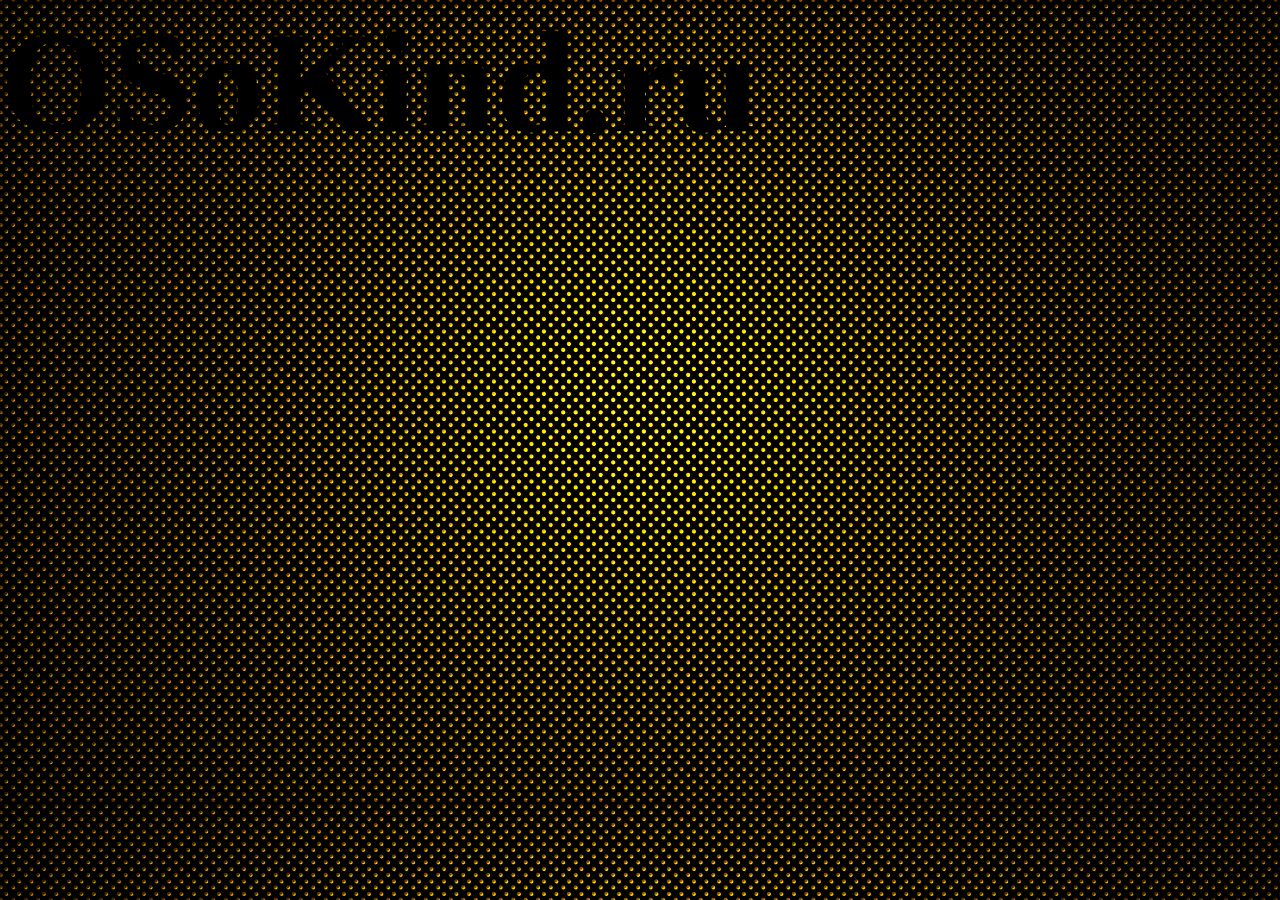
<file: OSoKind.ru/index.html>
<!DOCTYPE html>
<html lang="en">
<head>
    <meta charset="UTF-8">
    <link rel="stylesheet" href="./css/style.css">
    <link rel="shortcut icon" href="./image/icon_2.png" type="image/png">
    <title>OSoKind</title>
</head>
<body>
<header>
    <a href="./index.html" class="logo">OSoKind.ru</a>
</header>

</body>
</html>
</file>
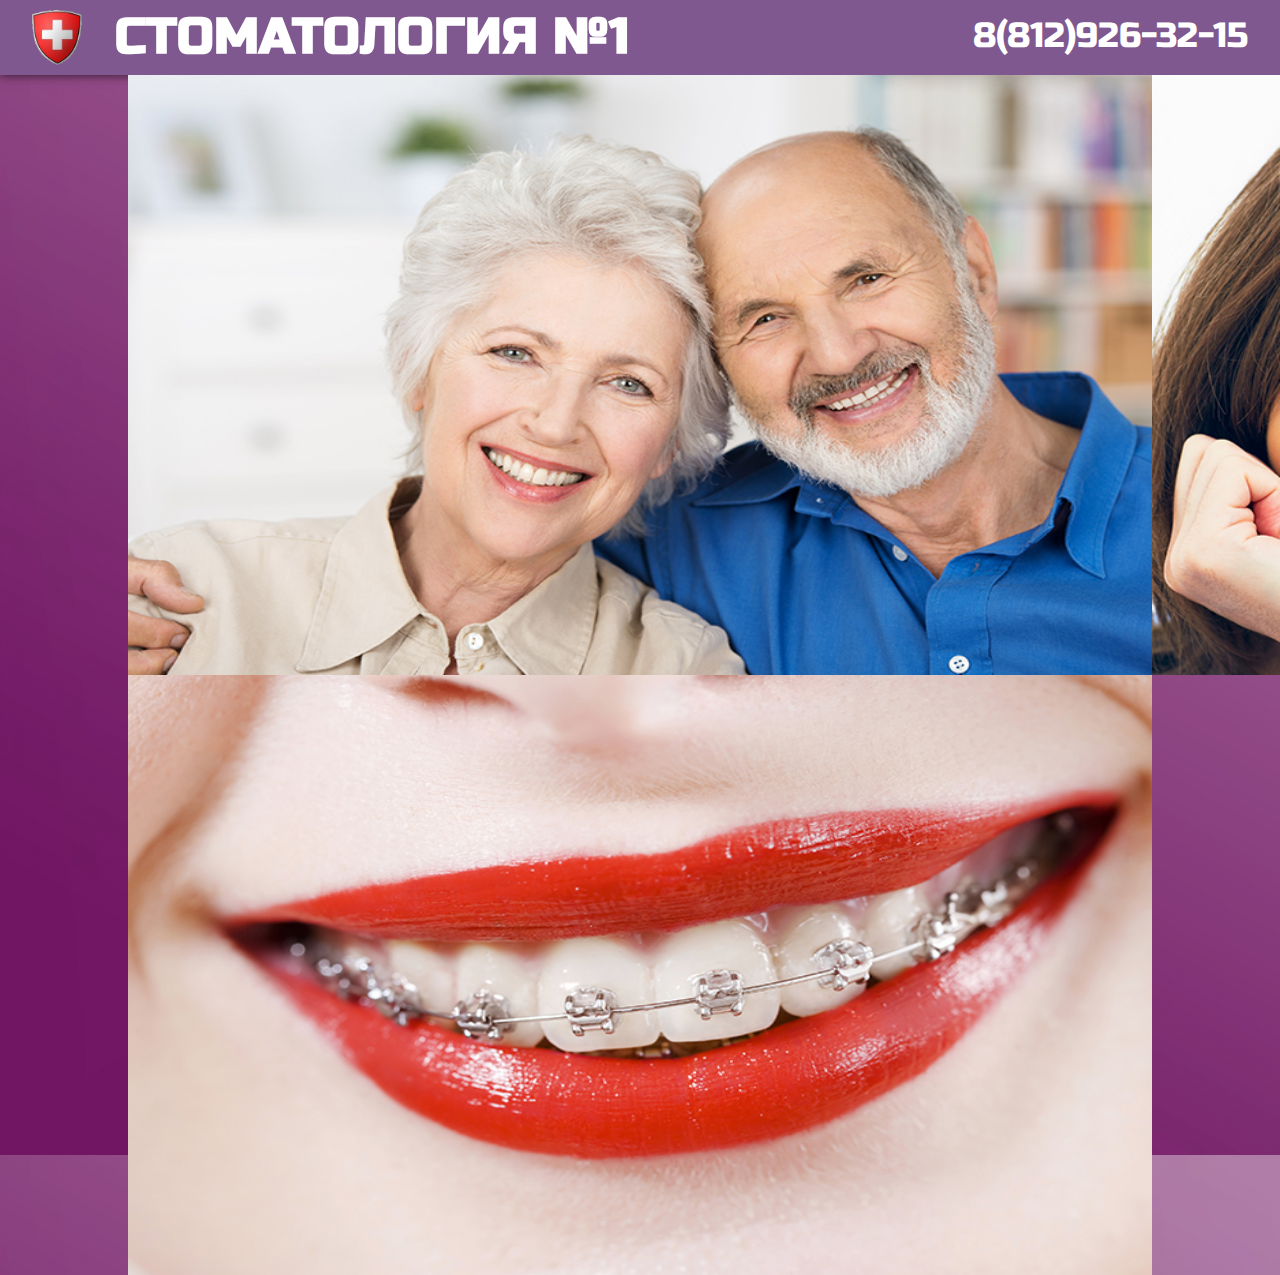
<file: stomatolog_1/index.html>
<!DOCTYPE html>
<html lang="en">
<head>
    <meta charset="UTF-8">
    <meta name="viewport" content="width=device-width, user-scalable=no, initial-scale=1.0, maximum-scale=1.0, minimum-scale=1.0">
    <link rel="stylesheet" href="./css/style.css">
    <link rel="stylesheet" href="./css/font-awesome.min.css">
    <link rel="shortcut icon" href="./image/icon.png" type="image/png">
    <title>Стоматология № 1</title>
</head>
<body>
<header>
    <div class="wrap_95">
        <div class="hdr_1">
            <a href="#" class="logo"><img class="logo_1" src="./image/logo_2.png" alt="logo"></a>
            <p class="teeth_logo">стоматология №1</p>
        </div>
        <div class="hdr_2">
            <a class="tel_1" href="tel:88129263215">8(812)926-32-15</a>
        </div>
    </div>
</header>
<section class="block_1">
    <div class="wrap_80">
        <figure>
            <img src="./image/teeth_1_1.jpg" alt="1">
            <img src="./image/teeth_2_1.jpg" alt="2">
            <img src="./image/teeth_3_1.jpg" alt="3">
            <img src="./image/teeth_4_1.jpg" alt="4">
            <img src="./image/teeth_5_1.jpg" alt="5">
            <img src="./image/teeth_6_1.jpg" alt="6">
        </figure>
    </div>
</section>

</body>
</html>
</file>
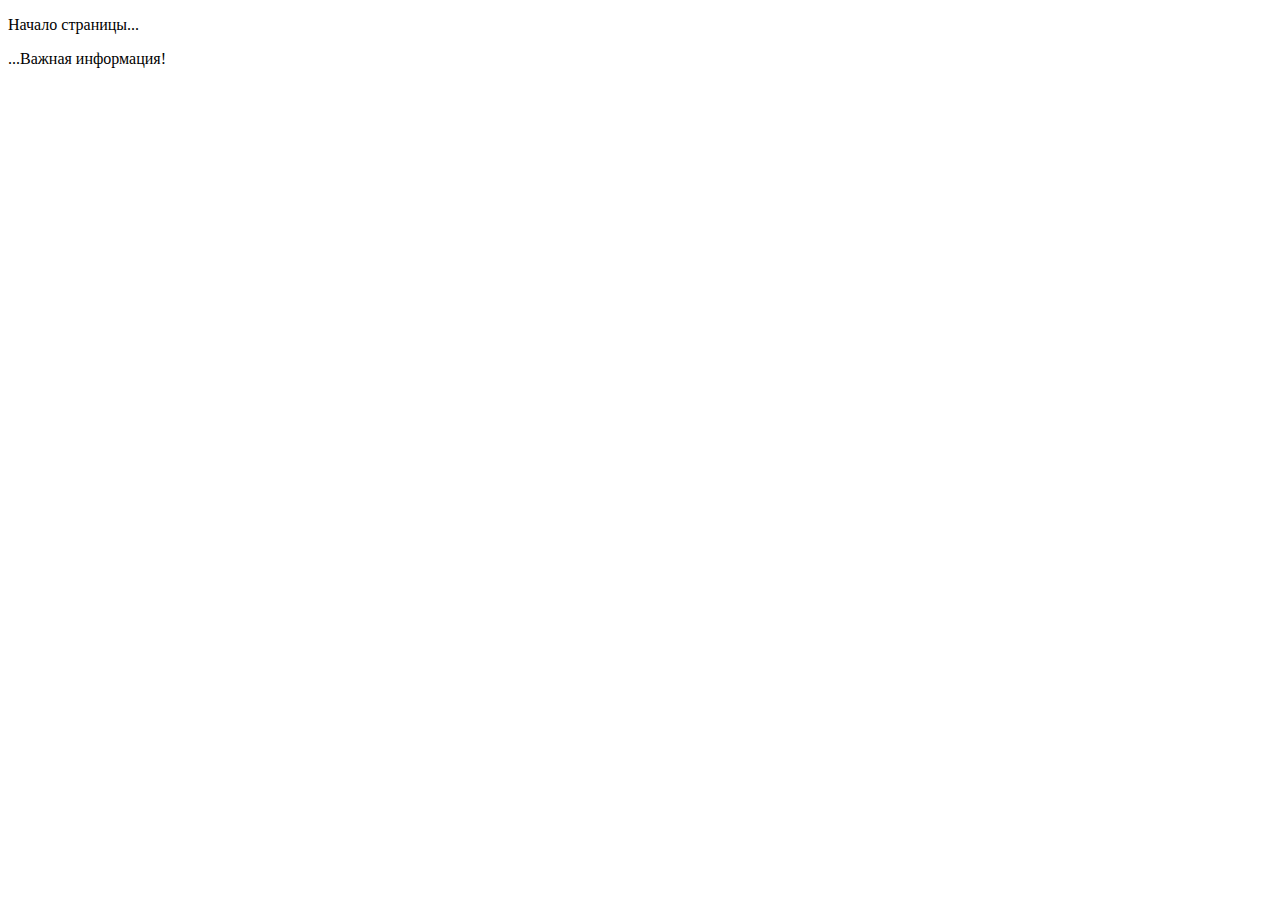
<file: testing/index.html>
<!doctype html>
<html lang="ru">
<head>
    <meta charset="UTF-8">
    <title>Document</title>
</head>
<body>
<p>Начало страницы...</p>
<script src="print.js"></script>
<script src="testing.js">

</script>
<p>...Важная информация!</p>

</body>
</html>
</file>
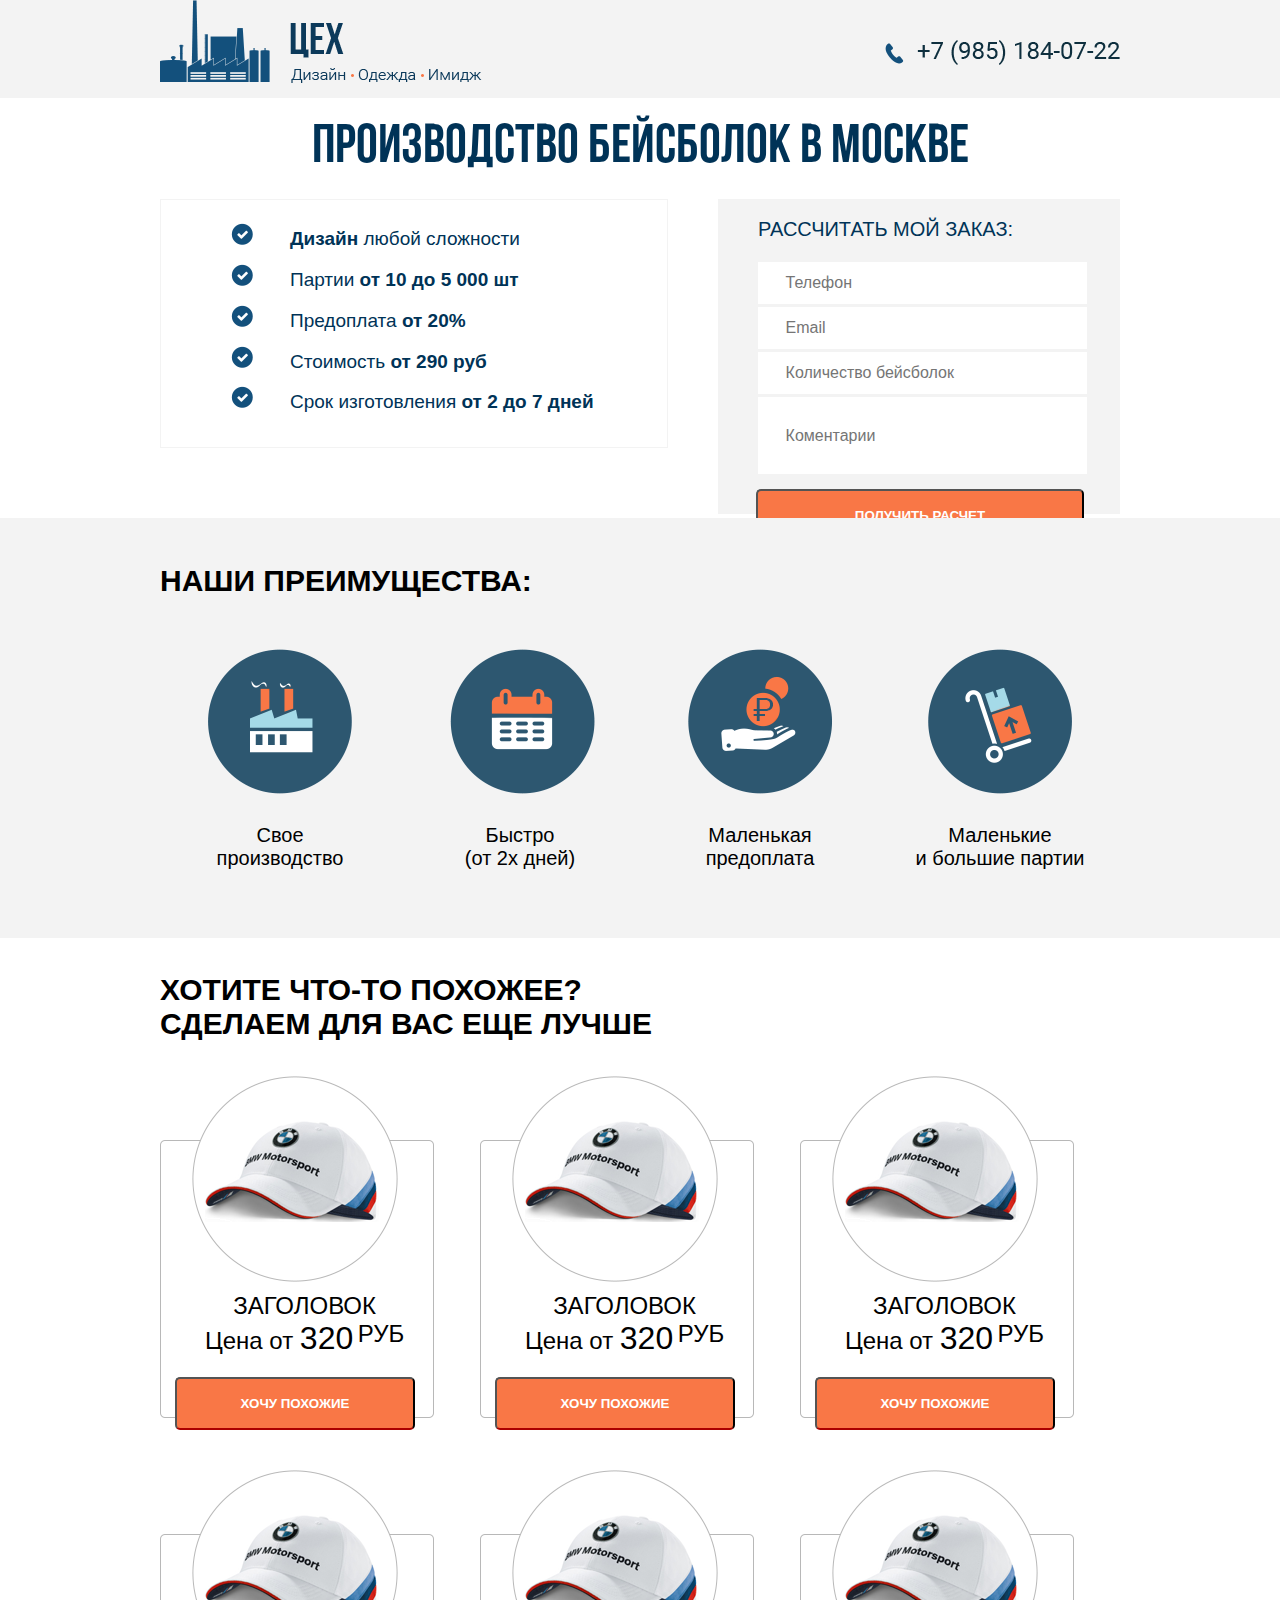
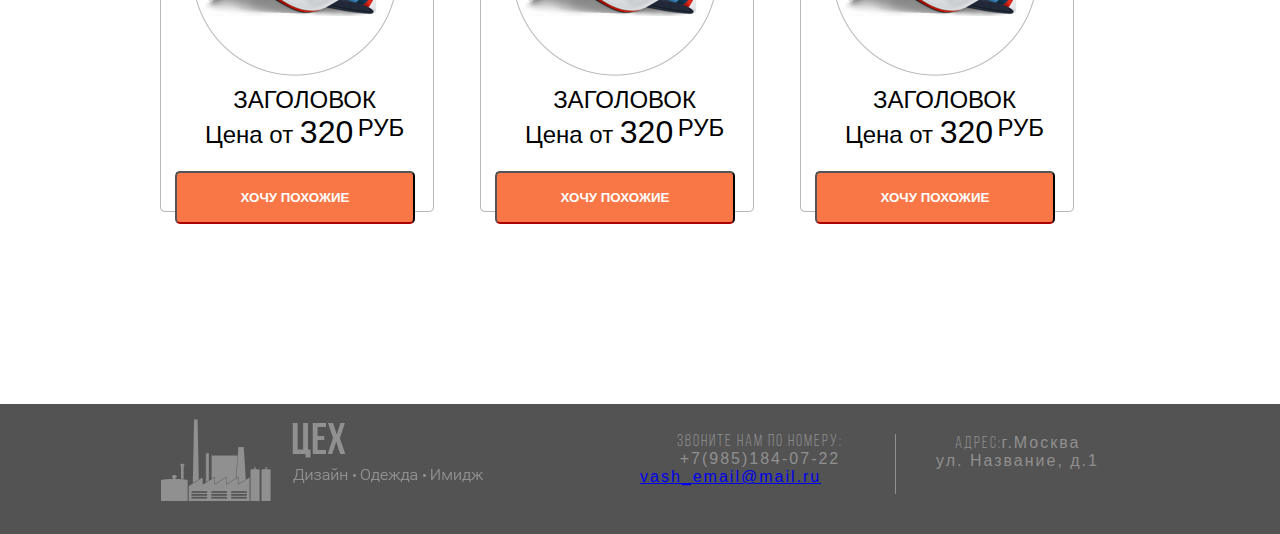
<file: Working/Cap's/index.html>
<!DOCTYPE html>
<html lang="гu">
<head>
    <meta charset="UTF-8">
    <link rel="stylesheet" href="./css/style.css">
    <title>ЦЕХ</title>
</head>
<body>
<!--Шапка-->
<header>
    <div class="wrapper">
        <div class="block block-50">
            <a href="index.html"><img src="image/figura1.png" alt="logo"></a>
            <p><img src="image/figura2.png" alt="logo2"></p>
        </div>
        <!--Телефон-->
        <div class="block-50">
            <a id="tel" href="tel:+79851840722"><img src="./image/tel.png" alt="tel"></a>
        </div>
    </div>
</header>
<!--Контейнер 1 (СПИСОК и ФОРМА)-->
<section class="part1">
    <div class="wrapper fon">
        <h1 class="block">ПРОИЗВОДСТВО БЕЙСБОЛОК В МОСКВЕ</h1>
        <ul>
            <li><strong>Дизайн</strong> любой сложности</li>
            <li>Партии <strong>от 10 до 5 000 шт</strong></li>
            <li>Предоплата <strong>от 20%</strong></li>
            <li>Стоимость <strong>от 290 руб</strong></li>
            <li>Срок изготовления <strong>от 2 до 7 дней</strong></li>
        </ul>
        <form action="send.php" method="POST">
            <p id="calc">РАССЧИТАТЬ МОЙ ЗАКАЗ:</p>
            <input type="tel" name="tel" placeholder="Телефон">
            <input type="email" name="email" placeholder="Email">
            <input type="number" name="total number" placeholder="Количество бейсболок">
            <input type="text" name="comments" placeholder="Коментарии">
            <a href="index.html"><button><strong>ПОЛУЧИТЬ РАСЧЕТ</strong></button></a>
        </form>
    </div>
</section>
<!--Контейнер 2 (СЕРЕДИНКА)-->
<section>
    <div class="wrapper">
        <h1 class="block">НАШИ ПРЕИМУЩЕСТВА:</h1>
        <div class="block">
            <p class="block-25"><img src="./image/1.png" alt="1"><br>Свое<br>производство</p>
            <p class="block-25"><img src="./image/2.png" alt="2"><br>Быстро<br>(от 2х дней)</p>
            <p class="block-25"><img src="./image/3.png" alt="3"><br>Маленькая<br>предоплата</p>
            <p class="block-25"><img src="./image/4.png" alt="4"><br>Маленькие<br>и большие партии</p>
        </div>
    </div>
</section>
<!--Контейнер 3 (ГОВНОКЕПКИ)-->
<aside>

    <div class="wrapper">
        <h1 class="block"><font color="black">ХОТИТЕ ЧТО-ТО ПОХОЖЕЕ?</font><br>СДЕЛАЕМ ДЛЯ ВАС ЕЩЕ ЛУЧШЕ</h1>
        <div class="block-33 cap">
            <img src="./image/cap1.png" alt="cap">
            <p><font size="5em">ЗАГОЛОВОК<br></font><font size="5px" face="Arial"> Цена от </font>
                <font size="6px" face="Arial"> 320</font>
                <font size="5px"><span style="vertical-align: 0.3em"> РУБ</span></font></p>
            <a href="index.html"><button><strong>ХОЧУ ПОХОЖИЕ</strong></button></a>
        </div>
        <div class="block-33 cap">
            <img src="./image/cap1.png" alt="cap">
            <p><font size="5em">ЗАГОЛОВОК<br></font><font size="5px" face="Arial"> Цена от </font>
                <font size="6px" face="Arial"> 320</font>
                <font size="5px"><span style="vertical-align: 0.3em"> РУБ</span></font></p>
            <a href="index.html"><button><strong>ХОЧУ ПОХОЖИЕ</strong></button></a>
        </div>
        <div class="block-33 cap">
            <img src="./image/cap1.png" alt="cap">
            <p><font size="5em">ЗАГОЛОВОК<br></font><font size="5px" face="Arial"> Цена от </font>
                <font size="6px" face="Arial"> 320</font>
                <font size="5px"><span style="vertical-align: 0.3em"> РУБ</span></font></p>
            <a href="index.html"><button><strong>ХОЧУ ПОХОЖИЕ</strong></button></a>
        </div>
        <div class="block-33 cap">
            <img src="./image/cap1.png" alt="cap">
            <p><font size="5em">ЗАГОЛОВОК<br></font><font size="5px" face="Arial"> Цена от </font>
                <font size="6px" face="Arial"> 320</font>
                <font size="5px"><span style="vertical-align: 0.3em"> РУБ</span></font></p>
            <a href="index.html"><button><strong>ХОЧУ ПОХОЖИЕ</strong></button></a>
        </div>
        <div class="block-33 cap">
            <img src="./image/cap1.png" alt="cap">
            <p><font size="5em">ЗАГОЛОВОК<br></font><font size="5px" face="Arial"> Цена от </font>
                <font size="6px" face="Arial"> 320</font>
                <font size="5px"><span style="vertical-align: 0.3em"> РУБ</span></font></p>
            <a href="index.html"><button><strong>ХОЧУ ПОХОЖИЕ</strong></button></a>
        </div>
        <div class="block-33 cap">
            <img src="./image/cap1.png" alt="cap">
            <p><font size="5em">ЗАГОЛОВОК<br></font><font size="5px" face="Arial"> Цена от </font>
                <font size="6px" face="Arial"> 320</font>
                <font size="5px"><span style="vertical-align: 0.3em"> РУБ</span></font></p>
            <a href="index.html"><button><strong>ХОЧУ ПОХОЖИЕ</strong></button></a>
        </div>
    </div>
</aside>
<!--FOOTER-->
<footer>
    <div class="wrapper">
        <div class="block-50">
            <a href="index.html"><img src="./image/footerlogo.png" alt="footlogo"></a>
            <a class="footlogo2" href="index.html"><img src="./image/footertxt.png" alt="footlogo2"></a>
        </div>
        <p class="block-25">Звоните нам по номеру:<br><font face="Arial"> +7(985)184-07-22<br>
            <a href="mailto:vash_email@mail.ru?subject=письмо с сайта">vash_email@mail.ru</a></font></p>
        <p id="adress">Адрес:<font face="Arial">г.Москва<br>ул. Название, д.1</font> </p>
    </div>
</footer>
</body>
</html>
</file>
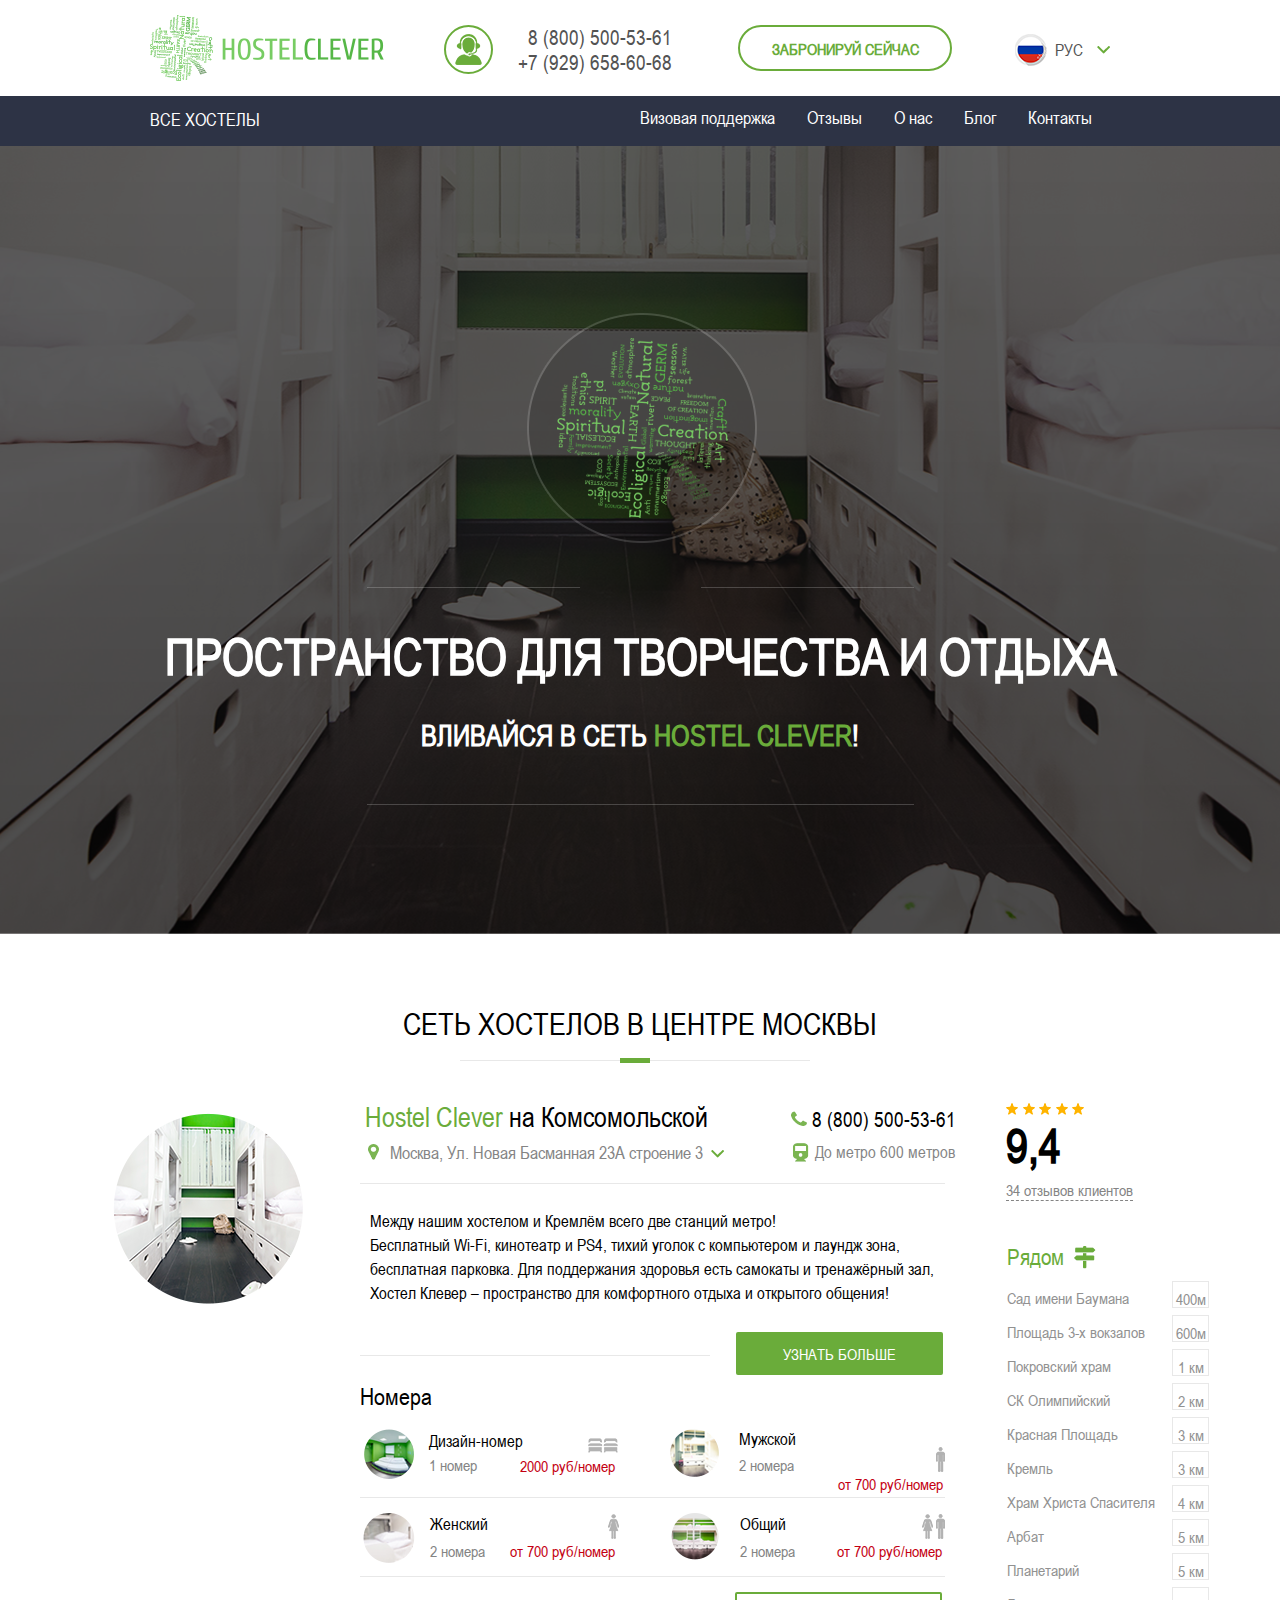
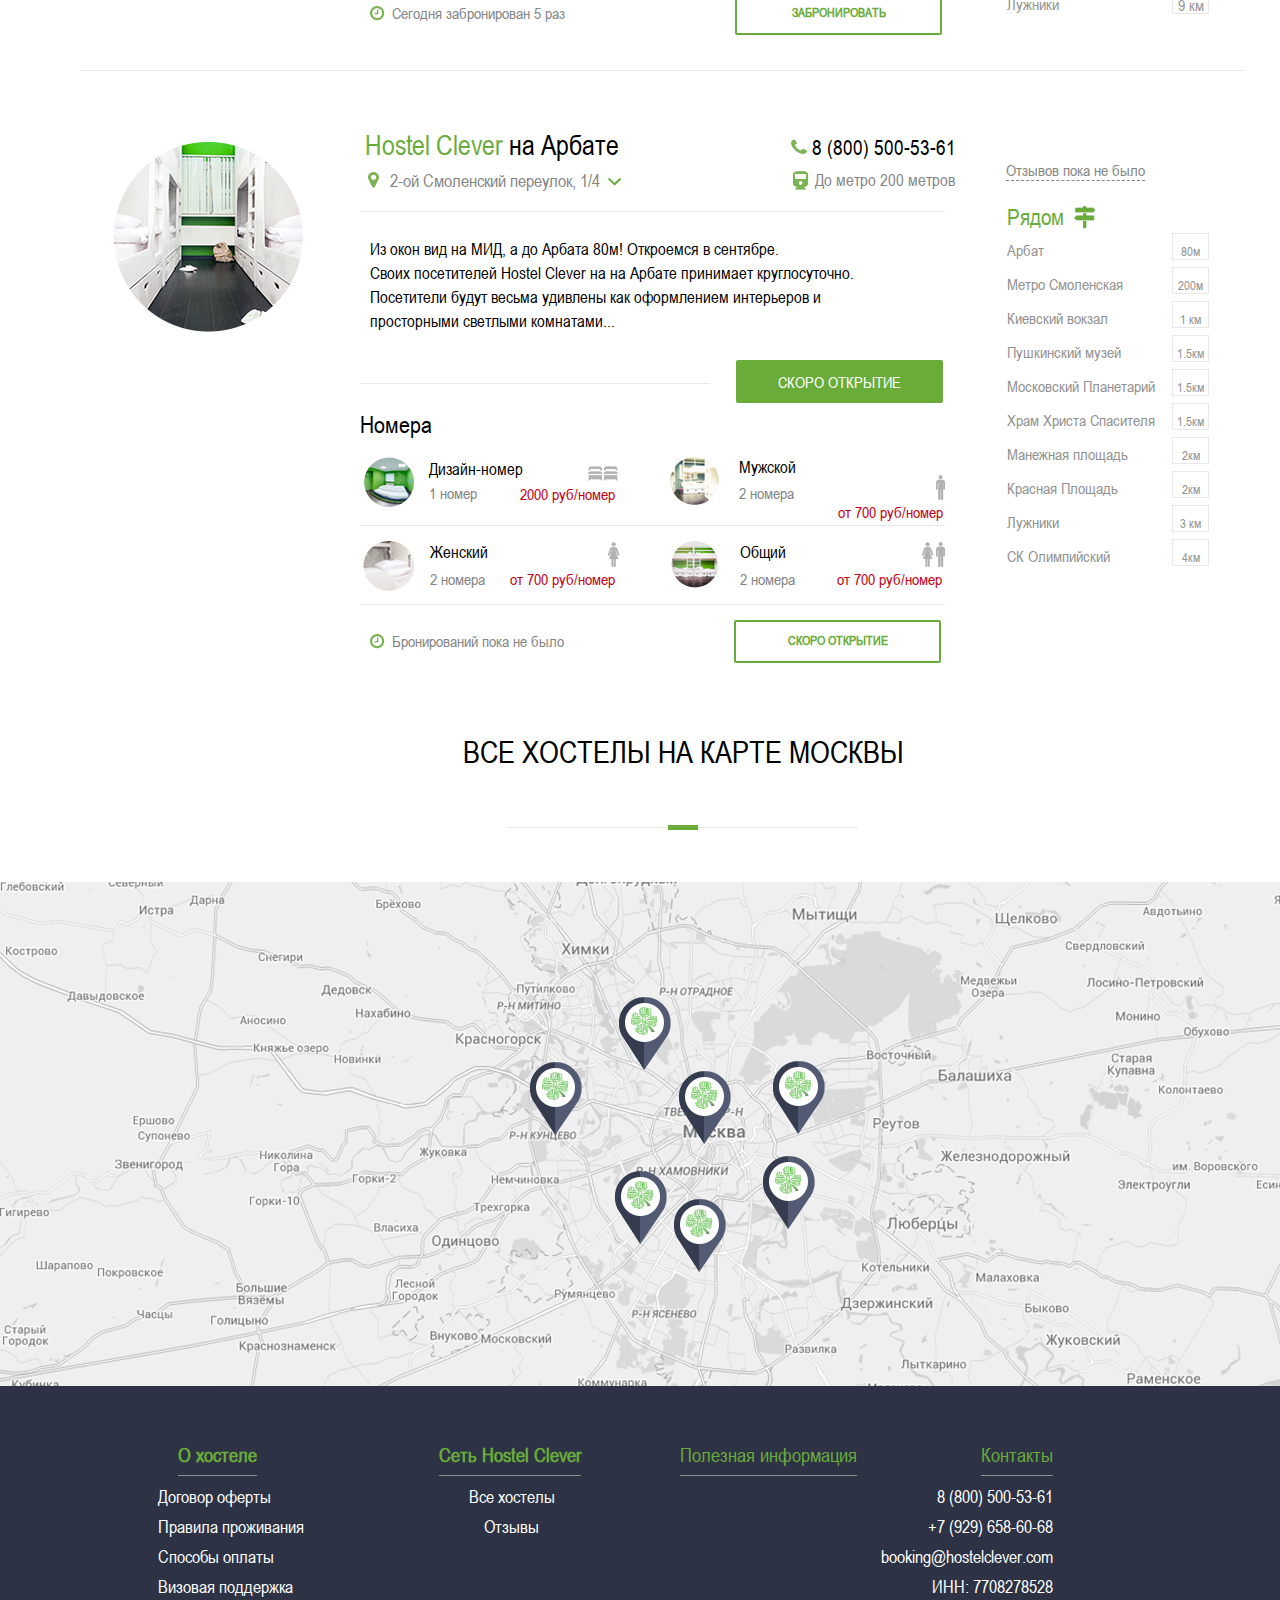
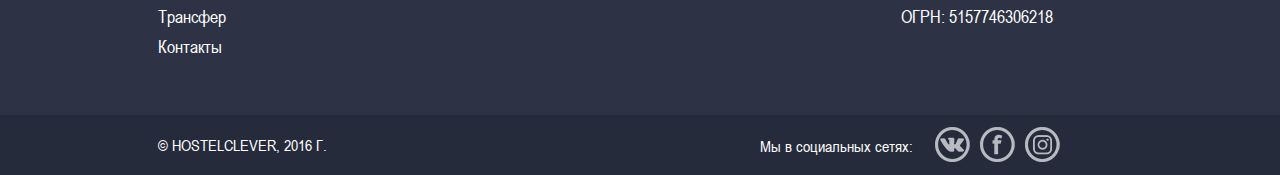
<file: Working/Hostel_Clever/index.html>
<!DOCTYPE html>
<html lang="ru">
<head>
    <meta charset="UTF-8">
    <link rel="stylesheet" href="./CSS/style.css">
    <title>Hostel</title>
</head>
<body>
<header>
    <div class="block_1">
        <div class="wrapper_top_header">
            <a href="./index.html"><img class="block_1_1" src="./image/block1.png" alt="Логотип"></a>
            <div class="block_1_2">
                <a href="#" class="technical"></a>
                <a class="tel_1" href="tel:88005005361">8 (800) 500-53-61</a>
                <a class="tel_2" href="tel:+79296586068">+7 (929) 658-60-68</a>
            </div>
            <div class="block_1_3">
                <a href="#" class="button"><b>забронируй сейчас</b></a>
            </div>
            <div class="block_1_4">
                <div class="lang">
                    <img class="flag" src="./image/rus.png" alt="rus">
                    <p>рус</p>
                    <img class="arrow" src="./image/arrow.png" alt="Стрелка">
                    <ul class="lang_list">
                        <li class="lang_eng"><a href="#"><img id="eng" src="./image/eng.png" alt="eng"><p>eng</p></a></li>
                        <li class="lang_chi"><a href="#"><img id="chi" src="./image/chi.png" alt="chi"><p><span>chi</span></p></a></li>
                    </ul>
                </div>
            </div>
        </div>
    </div>
    <div class="block_2">
        <div class="wrapper_top_header">
            <a class="allhostels" href="#">Все хостелы</a>
            <ul class="menu">
                <li><a href="#">Визовая поддержка</a></li>
                <li><a href="#">Отзывы</a></li>
                <li><a href="#">О нас</a>
                    <ul class="dropdown">
                        <li><a href="#">на Комсомольской</a></li>
                    </ul>
                </li>
                <li><a href="#">Блог</a></li>
                <li><a href="#">Контакты</a></li>
            </ul>
        </div>
    </div>
</header>
<section class="block_3">
    <div class="wrapper_bottom_header">
        <a href="#top">
            <div class="block_3_1">
                <img class="line_1" src="./image/line.png" alt="Линия">
                <h1>пространство для творчества и отдыха</h1>
                <h3>вливайся в сеть <span>hostel clever</span>!</h3>
                <img class="line_2" src="./image/line2.png" alt="Линия">
            </div>
        </a>
    </div>
</section>
<section class="block_4">
    <div class="wrapper_top_header">
        <p><a name="top"></a>сеть хостелов в центре москвы</p>
        <img src="./image/line3.png" alt="line">
    </div>
</section>
<section class="block_5">
    <div class="wrapper">
        <div class="block_5_1">
            <img class="portfolio" src="./image/portfolio.png" alt="Portfolio">
        </div>
        <div class="block_5_2">
            <div class="block_5_2_1">
                <p class="hostel"><span>Hostel Clever</span> на Комсомольской</p>
                <img class="map" src="./image/map.png" alt="map">
                <p class="address">Москва, Ул. Новая Басманная 23А строение 3</p>
                <img class="arrow2" src="./image/arrow.png" alt="arrow2">
            </div>
            <div class="block_5_2_2">
                <img class="tel" src="./image/tel.png" alt="tel">
                <a class="tel_3" href="tel:88005005361">8 (800) 500-53-61</a><br>
                <img class="train" src="./image/train.png" alt="train">
                <p class="metro">До метро 600 метров</p>
            </div>
            <div class="block_5_2_3">
                <p class="info">
                    Между нашим хостелом и Кремлём всего две станций метро!<br>
                    Бесплатный Wi-Fi, кинотеатр и PS4, тихий уголок с компьютером и лаундж зона,<br>
                    бесплатная парковка. Для поддержания здоровья есть самокаты и тренажёрный зал,<br>
                    Хостел Клевер – пространство для комфортного отдыха и открытого общения!
                </p>
                <hr class="line_3">
                <a class="button_2" href="#">узнать больше</a>
            </div>
        </div>
        <div class="block_5_3">
            <p class="numbers">Номера</p>
            <div class="block_5_3_1">
                <img class="number_image" src="./image/dnumber.png" alt="disign_number">
                <p class="dnumber">Дизайн-номер</p>
                <img class="bed" src="./image/bad.png" alt="bed"><br>
                <p class="one_number">1 номер</p>
                <p class="prise">2000 руб/номер</p>
            </div>
            <div class="block_5_3_2">
                <img class="number_image_2" src="./image/mnumb.png" alt="men_number">
                <p class="mnumber">Мужской</p>
                <img class="men" src="./image/men.png" alt="men">
                <p class="two_number">2 номера</p>
                <p class="prise_2">от 700 руб/номер</p>
            </div>
            <hr class="line_4">
            <div class="block_5_3_3">
                <img class="number_image_3" src="./image/gnumb.png" alt="woman_number">
                <p class="wnumber">Женский</p>
                <img class="woman" src="./image/woman.png" alt="woman">
                <p class="two_number_2">2 номера</p>
                <p class="prise_3">от 700 руб/номер</p>
            </div>
            <div class="block_5_3_4">
                <img class="number_image_4" src="./image/allnumb.png" alt="all_number">
                <p class="allnumber">Общий</p>
                <img class="all" src="./image/wc.png" alt="all">
                <p class="two_number_3">2 номера</p>
                <p class="prise_4">от 700 руб/номер</p>
            </div>
            <hr class="line_5">
            <div class="block_5_3_5">
                <img class="clock" src="./image/clock.png" alt="clock">
                <p class="reserved">Сегодня забронирован 5 раз</p>
                <a class="button_3" href="#"><b>забронировать</b></a>
            </div>
        </div>
        <div class="block_5_4">
            <div class="block_5_4_1">
                <img class="stars" src="./image/stars.png" alt="stars">
                <h2 class="rating">9,4</h2>
                <a class="reviews" href="#">34 отзывов клиентов</a>
            </div>
            <div class="block_5_4_2">
                <p class="nearby">Рядом</p>
                <img class="signpost" src="./image/signpost.png" alt="signpost">
            </div>
            <div class="block_5_4_3">
                <p class="list">Сад имени Баумана <span>400м</span><br>
                    Площадь 3-х вокзалов <span>600м</span><br>
                    Покровский храм <span>1 км</span><br>
                    СК Олимпийский <span>2 км</span><br>
                    Красная Площадь <span>3 км</span><br>
                    Кремль <span>3 км</span><br>
                    Храм Христа Спасителя <span>4 км</span><br>
                    Арбат <span>5 км</span><br>
                    Планетарий <span>5 км</span><br>
                    Лужники <span>9 км</span></p>
            </div>
        </div>
        <hr class="line_6">
    </div>
</section>
<section class="block_6">
    <div class="block_6_1">
        <img class="portfolio" src="./image/portfolio.png" alt="Portfolio">
    </div>
    <div class="block_6_2">
        <div class="block_6_2_1">
            <p class="hostel"><span>Hostel Clever</span> на Арбате</p>
            <img class="map" src="./image/map.png" alt="map">
            <p class="address">2-ой Смоленский переулок, 1/4</p>
            <img class="arrow2" src="./image/arrow.png" alt="arrow2">
        </div>
        <div class="block_6_2_2">
            <img class="tel" src="./image/tel.png" alt="tel">
            <a class="tel_3" href="tel:88005005361">8 (800) 500-53-61</a><br>
            <img class="train" src="./image/train.png" alt="train">
            <p class="metro">До метро 200 метров</p>
        </div>
        <div class="block_6_2_3">
            <p class="info">
                Из окон вид на МИД, а до Арбата 80м! Откроемся в сентябре.<br>
                Своих посетителей Hostel Clever на на Арбате принимает круглосуточно.<br>
                Посетители будут весьма удивлены как оформлением интерьеров и<br>
                просторными светлыми комнатами...
            </p>
            <hr class="line_3">
            <a class="button_2" href="#">скоро открытие</a>
        </div>
    </div>
    <div class="block_6_3">
        <p class="numbers">Номера</p>
        <div class="block_5_3_1">
            <img class="number_image" src="./image/dnumber.png" alt="disign_number">
            <p class="dnumber">Дизайн-номер</p>
            <img class="bed" src="./image/bad.png" alt="bed"><br>
            <p class="one_number">1 номер</p>
            <p class="prise">2000 руб/номер</p>
        </div>
        <div class="block_5_3_2">
            <img class="number_image_2" src="./image/mnumb.png" alt="men_number">
            <p class="mnumber">Мужской</p>
            <img class="men" src="./image/men.png" alt="men">
            <p class="two_number">2 номера</p>
            <p class="prise_2">от 700 руб/номер</p>
        </div>
        <hr class="line_4">
        <div class="block_5_3_3">
            <img class="number_image_3" src="./image/gnumb.png" alt="woman_number">
            <p class="wnumber">Женский</p>
            <img class="woman" src="./image/woman.png" alt="woman">
            <p class="two_number_2">2 номера</p>
            <p class="prise_3">от 700 руб/номер</p>
        </div>
        <div class="block_5_3_4">
            <img class="number_image_4" src="./image/allnumb.png" alt="all_number">
            <p class="allnumber">Общий</p>
            <img class="all" src="./image/wc.png" alt="all">
            <p class="two_number_3">2 номера</p>
            <p class="prise_4">от 700 руб/номер</p>
        </div>
        <hr class="line_5">
        <div class="block_5_3_5">
            <img class="clock" src="./image/clock.png" alt="clock">
            <p class="reserved">Бронирований пока не было</p>
            <a class="button_3" href="#"><b>скоро открытие</b></a>
        </div>
    </div>
    <div class="block_6_4">
        <div class="block_6_4_1">
            <a class="reviews" href="#">Отзывов пока не было</a>
        </div>
        <div class="block_6_4_2">
            <p class="nearby">Рядом</p>
            <img class="signpost" src="./image/signpost.png" alt="signpost">
        </div>
        <div class="block_6_4_3">
            <p class="list">Арбат <span>80м</span><br>
                Метро Смоленская <span>200м</span><br>
                Киевский вокзал <span>1 км</span><br>
                Пушкинский музей <span>1.5км</span><br>
                Московский Планетарий <span>1.5км</span><br>
                Храм Христа Спасителя <span>1.5км</span><br>
                Манежная площадь <span>2км</span><br>
                Красная Площадь <span>2км</span><br>
                Лужники <span>3 км</span><br>
                СК Олимпийский <span>4км</span></p>
        </div>
    </div>
    <div class="block_6_5">
        <p class="all_hostels_map">все хостелы на карте москвы</p>
        <img src="./image/line3.png" alt="line">
    </div>
    <div class="block_6_6">
        <img class="global_map" src="./image/global_map.png" alt="global_map">
    </div>
</section>
<footer>
    <div class="block_7">
        <div class="wrapper_footer">
            <div class="block_7_1">
                <a class="footer_1" href="#"><b>О хостеле</b></a>
                <ul>
                    <li>Договор оферты</li>
                    <li>Правила проживания</li>
                    <li>Способы оплаты</li>
                    <li>Визовая поддержка</li>
                    <li>Трансфер</li>
                    <li>Контакты</li>
                </ul>
            </div>
            <div class="block_7_2">
                <a class="footer_2" href="#"><b>Сеть Hostel Clever</b></a>
                <ul>
                    <li>Все хостелы</li>
                    <li>Отзывы</li>
                </ul>
            </div>
            <div class="block_7_3">
                <a class="footer_3" href="#">Полезная информация</a>
            </div>
            <div class="block_7_4">
                <a class="footer_4" href="#">Контакты</a>
                <ul>
                    <li><a class="tel_1_1" href="tel:88005005361">8 (800) 500-53-61</a></li>
                    <li><a class="tel_1_1" href="tel:+79296586068">+7 (929) 658-60-68</a></li>
                    <li><a class="email" href="mailto:booking@hostelclever.com">booking@hostelclever.com</a></li>
                    <li>ИНН: 7708278528</li>
                    <li>ОГРН: 5157746306218</li>
                </ul>
            </div>
        </div>
    </div>
    <div class="block_8">
        <div class="wrapper_footer">
            <p class="footer_end_1">&copy; hostelclever, 2016 г.</p>
            <div class="footer_end_2">
                <p class="we_are">Мы в социальных сетях:</p>
                <a class="soc" href="#"><img src="./image/vk.png" alt="vk"></a>
                <a class="soc" href="#"><img src="./image/f.png" alt="facebook"></a>
                <a class="soc" href="#"><img src="./image/insta.png" alt="instagram"></a>
            </div>
        </div>
    </div>
</footer>
</body>
</html>
</file>
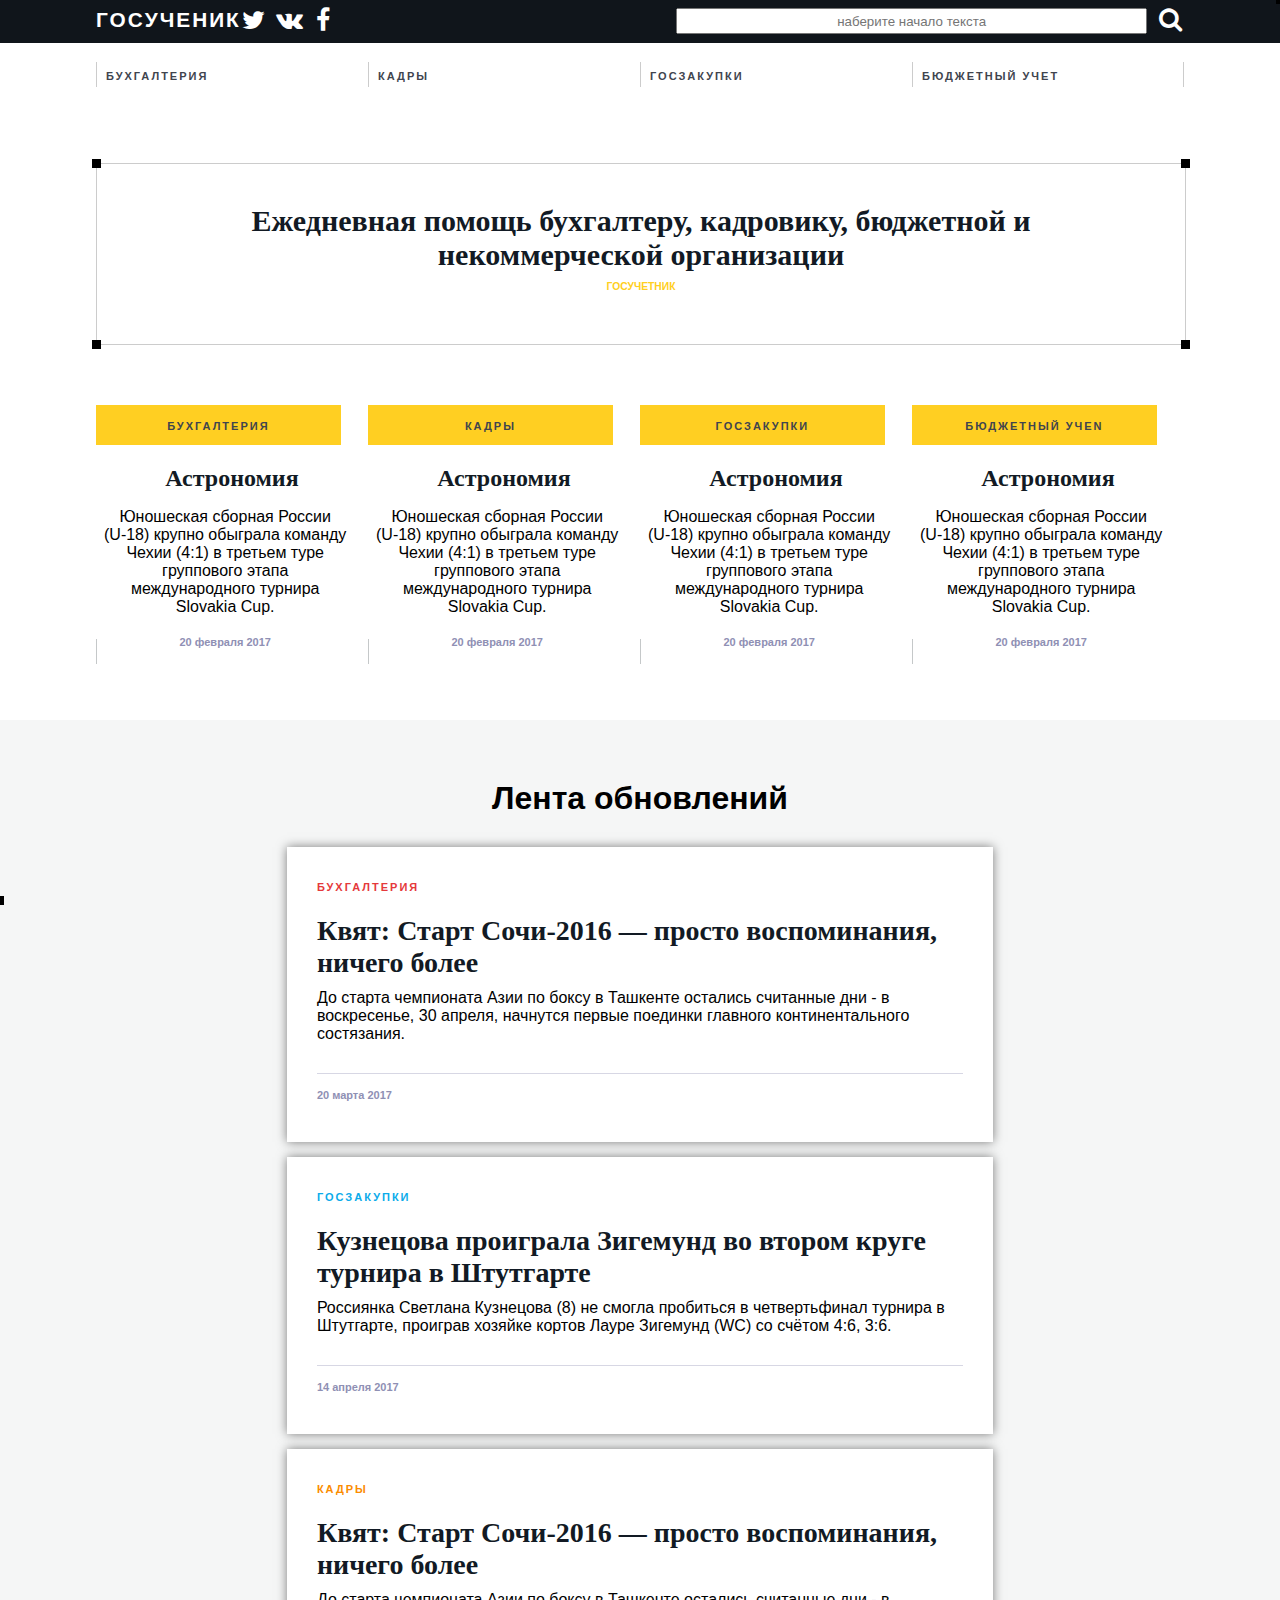
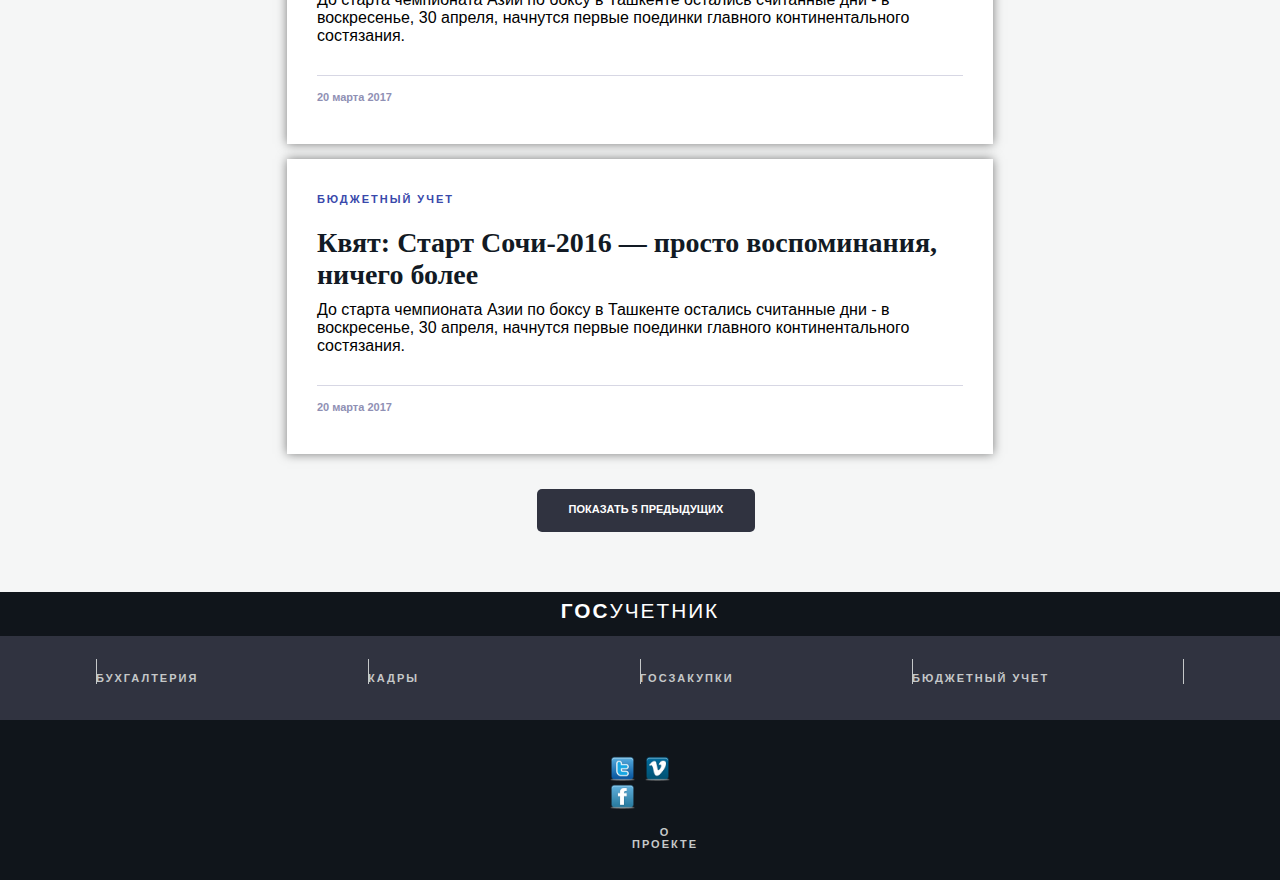
<file: Working/T3/index.html>
<!doctype html>
<html lang="ru">
<head>
    <meta charset="UTF-8">
    <meta name="viewport" content="width=device-width, user-scalable=no, initial-scale=1.0, maximum-scale=1.0, minimum-scale=1.0">
    <link rel="stylesheet" href="./CSS/font-awesome.min.css">
    <link rel="stylesheet" href="./CSS/style.css">
    <link rel="shortcut icon" href="./image/icon_2.png" type="image/png">
    <title>Госучетник</title>
</head>
<body>
<header>
    <div class="top_header">
        <div class="wrap">
            <div class="top_header_left">
                <a class="logo" href="#">гос</a>
                <a class="for_logo" href="#">ученик</a>
                <a class="twitter" href="#"><i class="fa fa-twitter" aria-hidden="true"></i></a>
                <a class="vk" href="#"><i class="fa fa-vk" aria-hidden="true"></i></a>
                <a class="facebook" href="#"><i class="fa fa-facebook" aria-hidden="true"></i></a>
            </div>
            <div class="top_header_right">
                <div class="button"><i class="fa fa-search" aria-hidden="true"></i></div>
                <input class="search" placeholder="наберите начало текста" type="text">
            </div>
        </div>
    </div>
    <div class="bottom_header">
        <div class="wrap">
            <ul class="menu">
                <li class="wrap_25"><a class="menu_1" href="#anchor_1">бухгалтерия</a></li>
                <li class="wrap_25"><a class="menu_1" href="#anchor_3">кадры</a></li>
                <li class="wrap_25"><a class="menu_1" href="#anchor_2">госзакупки</a></li>
                <li class="wrap_25"><a class="menu_1" href="#anchor_4">бюджетный учет</a></li>
            </ul>
        </div>
    </div>
    <div class="section_1">
        <div class="wrap">
            <div class="name">
                <h1>Ежедневная помощь бухгалтеру, кадровику, бюджетной и<br>некоммерческой организации</h1>
                <a class="logo_1" href="#">госучетник</a>
            </div>
        </div>
    </div>
    <div class="section_2">
        <div class="wrap">
            <ul class="content">
                <li class="wrap_25">
                    <a href="#" class="yellow_line">бухгалтерия</a>
                    <a href="#" class="discipline">Астрономия</a>
                    <p> Юношеская сборная России<br> (U-18) крупно обыграла команду<br>
                        Чехии (4:1) в третьем туре<br> группового этапа<br>
                        международного турнира<br> Slovakia Cup.<br>
                        <span>20 февраля 2017</span></p>
                </li>
                <li class="wrap_25">
                    <a href="#" class="yellow_line">кадры</a>
                    <a href="#" class="discipline">Астрономия</a>
                    <p> Юношеская сборная России<br> (U-18) крупно обыграла команду<br>
                        Чехии (4:1) в третьем туре<br> группового этапа<br>
                        международного турнира<br> Slovakia Cup.<br>
                        <span>20 февраля 2017</span></p>
                </li>
                <li class="wrap_25">
                    <a href="#" class="yellow_line">госзакупки</a>
                    <a href="#" class="discipline">Астрономия</a>
                    <p> Юношеская сборная России<br> (U-18) крупно обыграла команду<br>
                        Чехии (4:1) в третьем туре<br> группового этапа<br>
                        международного турнира<br> Slovakia Cup.<br>
                        <span>20 февраля 2017</span></p>
                </li>
                <li class="wrap_25">
                    <a href="#" class="yellow_line">бюджетный учеn</a>
                    <a href="#" class="discipline">Астрономия</a>
                    <p> Юношеская сборная России<br> (U-18) крупно обыграла команду<br>
                        Чехии (4:1) в третьем туре<br>группового этапа<br>
                        международного турнира<br>Slovakia Cup.<br>
                        <span>20 февраля 2017</span></p>
                </li>
            </ul>
        </div>
    </div>
</header>
<section>
    <div class="wrap">
    <div class="wrap_740">
        <h1>Лента обновлений</h1>
        <div class="block_1">
            <a class="anchor_1" name="anchor_1" href="#">бухгалтерия</a>
            <a class="block_1_1" href="#">Квят: Старт Сочи-2016 — просто воспоминания,<br>
                ничего более</a>
            <p class="block_1_2">До старта чемпионата Азии по боксу в Ташкенте остались считанные дни - в<br>
                воскресенье, 30 апреля, начнутся первые поединки главного континентального<br>
                состязания.</p>
            <p class="block_1_3">20 марта 2017</p>
        </div>
        <div class="block_1">
            <a class="anchor_2" name="anchor_2" href="#">госзакупки</a>
            <a class="block_1_1" href="#">Кузнецова проиграла Зигемунд во втором круге<br>
                турнира в Штутгарте</a>
            <p class="block_1_2">Россиянка Светлана Кузнецова (8) не смогла пробиться в четвертьфинал турнира в<br>
                Штутгарте, проиграв хозяйке кортов Лауре Зигемунд (WC) со счётом 4:6, 3:6.</p>
            <p class="block_1_3">14 апреля 2017</p>
        </div>
        <div class="block_1">
            <a class="anchor_3" name="anchor_3" href="#">кадры</a>
            <a class="block_1_1" href="#">Квят: Старт Сочи-2016 — просто воспоминания,<br>
                ничего более</a>
            <p class="block_1_2">До старта чемпионата Азии по боксу в Ташкенте остались считанные дни - в<br>
                воскресенье, 30 апреля, начнутся первые поединки главного континентального<br>
                состязания.</p>
            <p class="block_1_3">20 марта 2017</p>
        </div>
        <div class="block_1">
            <a class="anchor_4"  name="anchor_4" href="#">бюджетный учет</a>
            <a class="block_1_1" href="#">Квят: Старт Сочи-2016 — просто воспоминания,<br>
                ничего более</a>
            <p class="block_1_2">До старта чемпионата Азии по боксу в Ташкенте остались считанные дни - в<br>
                воскресенье, 30 апреля, начнутся первые поединки главного континентального<br>
                состязания.</p>
            <p class="block_1_3">20 марта 2017</p>
        </div>
        <a class="button_2" href="#">показать 5 предыдущих</a>
    </div>
    </div>
</section>
<footer>
    <div class="top_footer">
        <div class="wrap">
            <a class="logo_2" href="#"><span>гос</span>учетник</a>
        </div>
    </div>
    <div class="menu_1_2">
        <div class="wrap">
            <ul class="menu_2">
                <li class="wrap_25"><a class="menu_2_1" href="#">бухгалтерия</a></li>
                <li class="wrap_25"><a class="menu_2_1" href="#">кадры</a></li>
                <li class="wrap_25"><a class="menu_2_1" href="#">госзакупки</a></li>
                <li class="wrap_25"><a class="menu_2_1" href="#">бюджетный учет</a></li>
            </ul>
        </div>
    </div>
    <div class="bottom_footer">
        <div class="wrap">
            <div class="social">
                <a class="twitter" href="#"><img class="twitter" src="./image/twitter.png" alt="twitter"></a>
                <a class="vk" href="#"><img class="vk" src="./image/vk.png" alt="vk"></a>
                <a class="facebook" href="#"><img class="facebook" src="./image/face.png" alt="facebook"></a>
                <a id="project" href="#">о проекте</a>
            </div>
        </div>
    </div>
</footer>
</body>
</html>
</file>
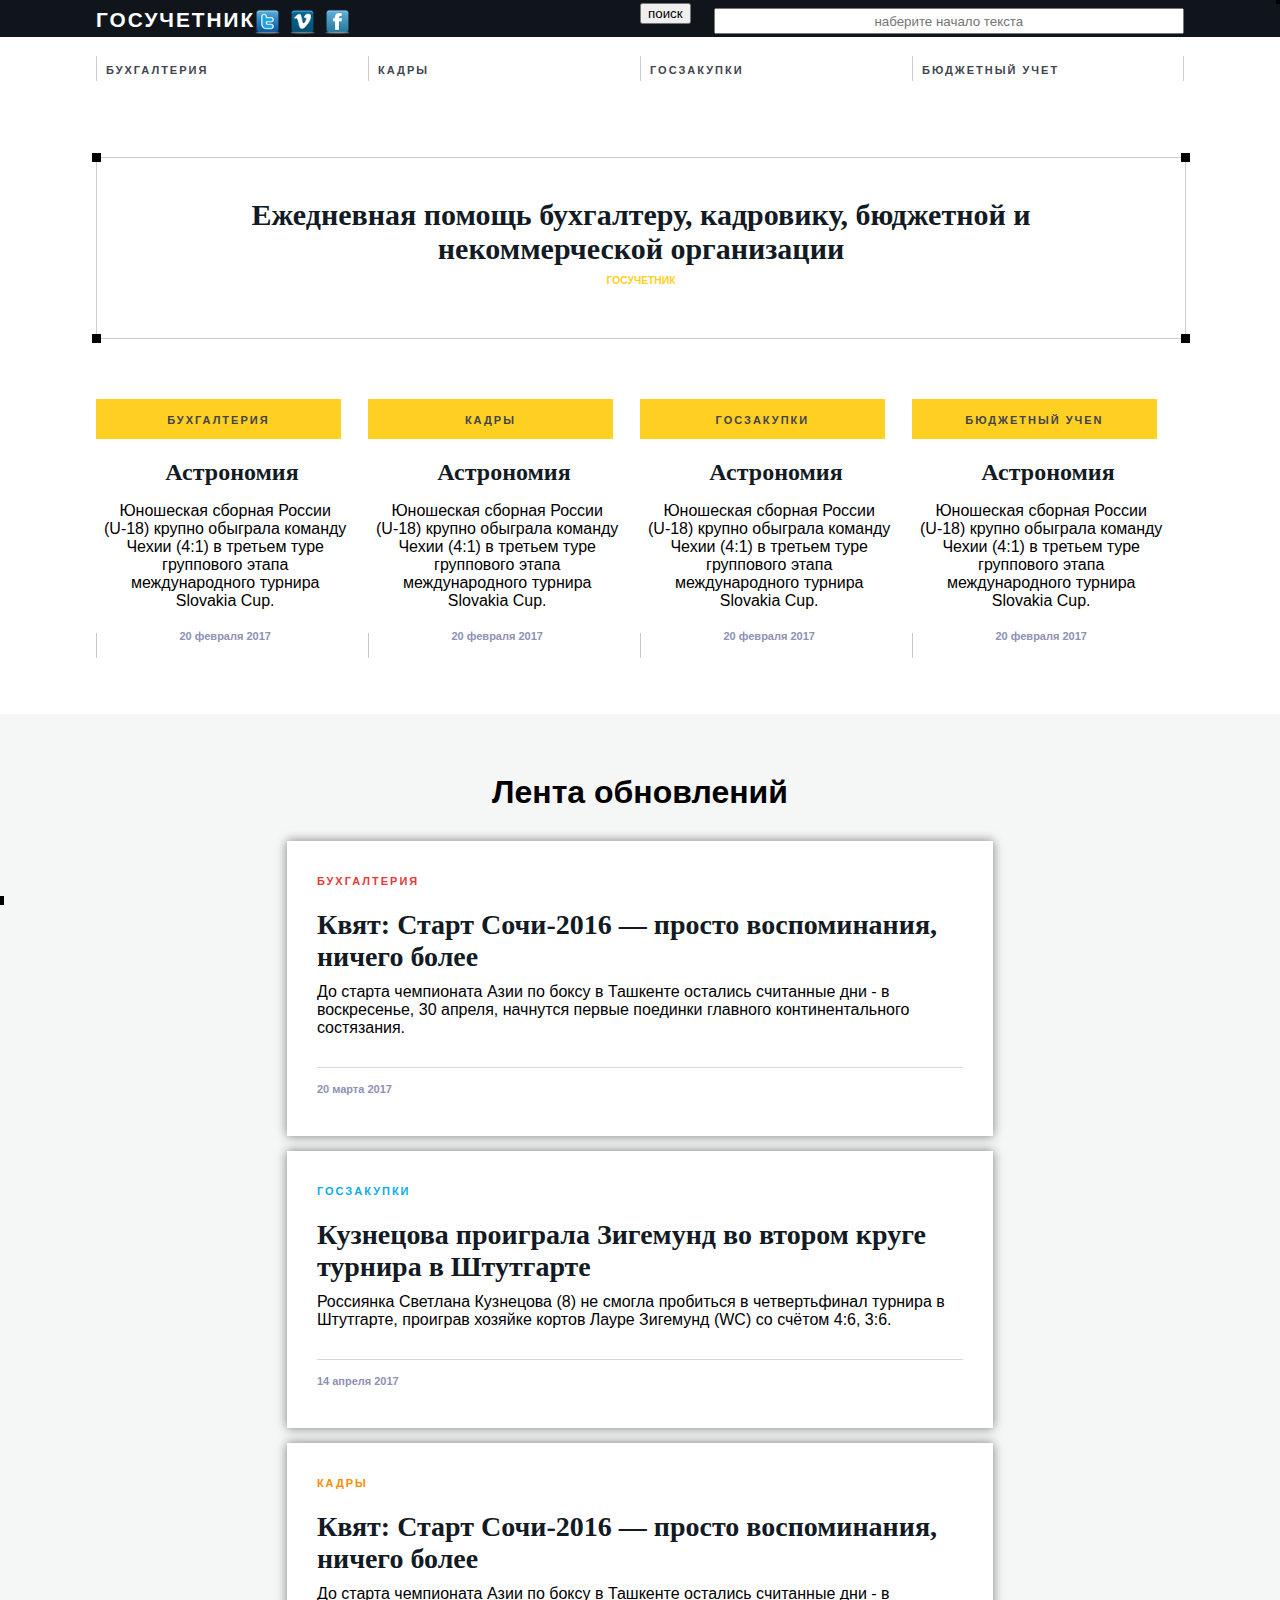
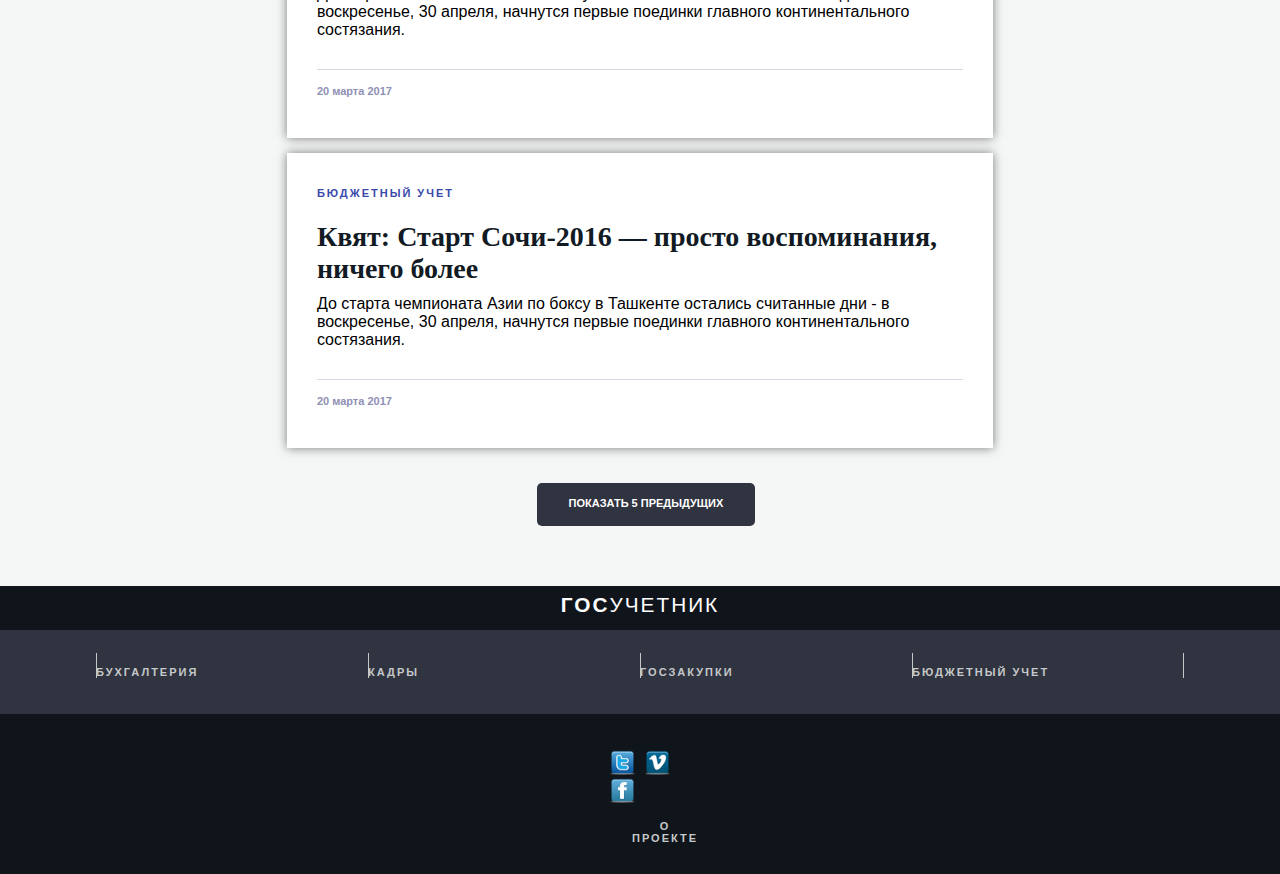
<file: Working/T3/T3.html>
<!doctype html>
<html lang="ru">
<head>
    <meta charset="UTF-8">
    <link rel="stylesheet" href="./CSS/style.css">
    <link rel="shortcut icon" href="./image/icon_2.png" type="image/png">
    <title>Госучетник</title>
</head>
<body>
<header>
    <div class="top_header">
        <div class="wrap">
            <div class="top_header_left">
                <a class="logo" href="#"><span>гос</span>учетник</a>
                <a class="twitter" href="#"><img class="twitter" src="./image/twitter.png" alt="twitter"></a>
                <a class="vk" href="#"><img class="vk" src="./image/vk.png" alt="vk"></a>
                <a class="facebook" href="#"><img class="facebook" src="./image/face.png" alt="facebook"></a>
            </div>
            <div class="top_header_right">
                <button>поиск</button>
                <input class="search" placeholder="наберите начало текста" type="text">
            </div>
            <div class="top_header_left"></div>
        </div>
    </div>
    <div class="bottom_header">
        <div class="wrap">
            <ul class="menu">
                <li class="wrap_25"><a class="menu_1" href="#anchor_1">бухгалтерия</a></li>
                <li class="wrap_25"><a class="menu_1" href="#anchor_3">кадры</a></li>
                <li class="wrap_25"><a class="menu_1" href="#anchor_2">госзакупки</a></li>
                <li class="wrap_25"><a class="menu_1" href="#anchor_4">бюджетный учет</a></li>
            </ul>
        </div>
    </div>
    <div class="section_1">
        <div class="wrap">
            <div class="name">
                <h1>Ежедневная помощь бухгалтеру, кадровику, бюджетной и<br>некоммерческой организации</h1>
                <a class="logo_1" href="#">госучетник</a>
            </div>
        </div>
    </div>
    <div class="section_2">
        <div class="wrap">
            <ul class="content">
                <li class="wrap_25">
                    <a href="#" class="yellow_line">бухгалтерия</a>
                    <a href="#" class="discipline">Астрономия</a>
                    <p> Юношеская сборная России<br> (U-18) крупно обыграла команду<br>
                        Чехии (4:1) в третьем туре<br> группового этапа<br>
                        международного турнира<br> Slovakia Cup.<br>
                        <span>20 февраля 2017</span></p>
                </li>
                <li class="wrap_25">
                    <a href="#" class="yellow_line">кадры</a>
                    <a href="#" class="discipline">Астрономия</a>
                    <p> Юношеская сборная России<br> (U-18) крупно обыграла команду<br>
                        Чехии (4:1) в третьем туре<br> группового этапа<br>
                        международного турнира<br> Slovakia Cup.<br>
                        <span>20 февраля 2017</span></p>
                </li>
                <li class="wrap_25">
                    <a href="#" class="yellow_line">госзакупки</a>
                    <a href="#" class="discipline">Астрономия</a>
                    <p> Юношеская сборная России<br> (U-18) крупно обыграла команду<br>
                        Чехии (4:1) в третьем туре<br> группового этапа<br>
                        международного турнира<br> Slovakia Cup.<br>
                        <span>20 февраля 2017</span></p>
                </li>
                <li class="wrap_25">
                    <a href="#" class="yellow_line">бюджетный учеn</a>
                    <a href="#" class="discipline">Астрономия</a>
                    <p> Юношеская сборная России<br> (U-18) крупно обыграла команду<br>
                        Чехии (4:1) в третьем туре<br>группового этапа<br>
                        международного турнира<br>Slovakia Cup.<br>
                        <span>20 февраля 2017</span></p>
                </li>
            </ul>
        </div>
    </div>
</header>
<section>
    <div class="wrap">
    <div class="wrap_740">
        <h1>Лента обновлений</h1>
        <div class="block_1">
            <a class="anchor_1" name="anchor_1" href="#">бухгалтерия</a>
            <a class="block_1_1" href="#">Квят: Старт Сочи-2016 — просто воспоминания,<br>
                ничего более</a>
            <p class="block_1_2">До старта чемпионата Азии по боксу в Ташкенте остались считанные дни - в<br>
                воскресенье, 30 апреля, начнутся первые поединки главного континентального<br>
                состязания.</p>
            <p class="block_1_3">20 марта 2017</p>
        </div>
        <div class="block_1">
            <a class="anchor_2" name="anchor_2" href="#">госзакупки</a>
            <a class="block_1_1" href="#">Кузнецова проиграла Зигемунд во втором круге<br>
                турнира в Штутгарте</a>
            <p class="block_1_2">Россиянка Светлана Кузнецова (8) не смогла пробиться в четвертьфинал турнира в<br>
                Штутгарте, проиграв хозяйке кортов Лауре Зигемунд (WC) со счётом 4:6, 3:6.</p>
            <p class="block_1_3">14 апреля 2017</p>
        </div>
        <div class="block_1">
            <a class="anchor_3" name="anchor_3" href="#">кадры</a>
            <a class="block_1_1" href="#">Квят: Старт Сочи-2016 — просто воспоминания,<br>
                ничего более</a>
            <p class="block_1_2">До старта чемпионата Азии по боксу в Ташкенте остались считанные дни - в<br>
                воскресенье, 30 апреля, начнутся первые поединки главного континентального<br>
                состязания.</p>
            <p class="block_1_3">20 марта 2017</p>
        </div>
        <div class="block_1">
            <a class="anchor_4"  name="anchor_4" href="#">бюджетный учет</a>
            <a class="block_1_1" href="#">Квят: Старт Сочи-2016 — просто воспоминания,<br>
                ничего более</a>
            <p class="block_1_2">До старта чемпионата Азии по боксу в Ташкенте остались считанные дни - в<br>
                воскресенье, 30 апреля, начнутся первые поединки главного континентального<br>
                состязания.</p>
            <p class="block_1_3">20 марта 2017</p>
        </div>
        <a class="button_2" href="#">показать 5 предыдущих</a>
    </div>
    </div>
</section>
<footer>
    <div class="top_footer">
        <div class="wrap">
            <a class="logo_2" href="#"><span>гос</span>учетник</a>
        </div>
    </div>
    <div class="menu_1_2">
        <div class="wrap">
            <ul class="menu_2">
                <li class="wrap_25"><a class="menu_2_1" href="#">бухгалтерия</a></li>
                <li class="wrap_25"><a class="menu_2_1" href="#">кадры</a></li>
                <li class="wrap_25"><a class="menu_2_1" href="#">госзакупки</a></li>
                <li class="wrap_25"><a class="menu_2_1" href="#">бюджетный учет</a></li>
            </ul>
        </div>
    </div>
    <div class="bottom_footer">
        <div class="wrap">
            <div class="social">
                <a class="twitter" href="#"><img class="twitter" src="./image/twitter.png" alt="twitter"></a>
                <a class="vk" href="#"><img class="vk" src="./image/vk.png" alt="vk"></a>
                <a class="facebook" href="#"><img class="facebook" src="./image/face.png" alt="facebook"></a>
                <a id="project" href="#">о проекте</a>
            </div>
        </div>
    </div>
</footer>
</body>
</html>
</file>
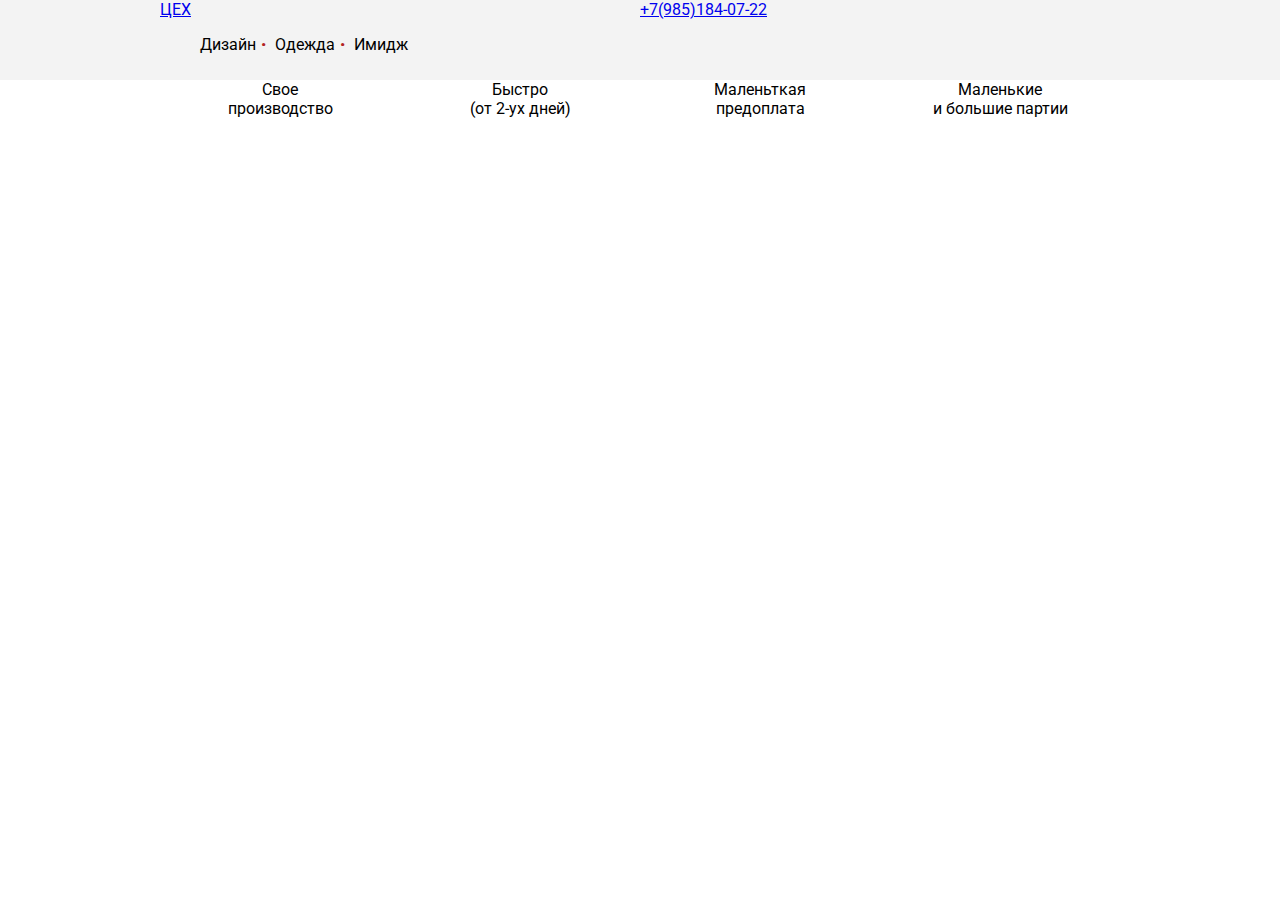
<file: Working/Cap's/page/Yarus2.local/ind.html>
<!DOCTYPE html>
<html lang="ru">
<head>
    <meta charset="UTF-8">
    <meta name="viewport"
          content="width=device-width, user-scalable=no, initial-scale=1.0, maximum-scale=1.0, minimum-scale=1.0">
    <meta http-equiv="X-UA-Compatible" content="ie=edge">
    <link href="https://fonts.googleapis.com/css?family=Roboto" rel="stylesheet">
    <link rel="stylesheet" href="./css/style.css">
    <title>ЦЕХ</title>
</head>
<body>
<header>
    <div class="wrapper">
        <div class="block block-50">
            <a href="#" class="logo">ЦЕХ</a>
            <ul>
                <li>Дизайн</li>
                <li>Одежда</li>
                <li>Имидж</li>
            </ul>
        </div>
        <div class="block block-50">
            <a href="#">+7(985)184-07-22</a>
        </div>
    </div>
</header>

<div class="content">
    <div class="wrapper">
        <div class="block block-25">Свое<br/>производство</div>
        <div class="block block-25">Быстро<br/>(от 2-ух дней)</div>
        <div class="block block-25">Маленьткая<br/>предоплата</div>
        <div class="block block-25">Маленькие<br/>и большие партии</div>
    </div>
</div>
</body>
</html>
</file>
<file: OSoKind.ru/css/style.css>
body{
    margin: 0 auto;
    background: url("../image/black_gold.png");
    background-size: cover;
    width: 100%;
}
a{
    display: block;
    float: left;
    font-size: 9em;
    text-decoration: none;
    color: #000000;
    font-family: BebasNeueBook sans-serif;
    font-weight: 900;
}
a:hover{
    color: #000;
}
</file>
<file: stomatolog_1/css/style.css>
@font-face {
    font-family: 'RussoOne-Regular';
    src: url('../fonts/RussoOne-Regular.eot?#iefix') format('embedded-opentype'),
    url('../fonts/RussoOne-Regular.woff') format('woff'),
    url('../fonts/RussoOne-Regular.ttf')  format('truetype'),
    url('../fonts/RussoOne-Regular.svg#RussoOne-Regular') format('svg');
    font-weight: normal;
    font-style: normal;
}
body{
    margin: 0;
    padding: 0;
}
.wrap_95{
    width: 95%;
    margin: 0 auto;
}
.wrap_80{
    width: 80%;
    margin: 0 auto;
}
header {
    display: block;
    float: left;
    background: url("../image/fonbgr_1.jpg");
    width: 100%;
    box-shadow: 0 0 10px rgba(0,0,0,0.7);}
.hdr_1{
    display: block;
    float: left;
    width: 70%;
}
.logo{
    display: block;
    float: left;
    width: 50px;
    text-align: center;
    margin: 0 auto;
}
.logo_1 {
    display: block;
    float: left;
    width: 100%;
    margin: 10px auto;
}
.teeth_logo{
    display: block;
    float: left;
    margin: 7px 0 0 33px;
    color: #ffffff;
    text-transform: uppercase;
    font-size: 50px;
    font-weight: 600;
    font-family: 'RussoOne-Regular',sans-serif;
}
.hdr_2{
    display: block;
    float: left;
    width: 30%;
}
.tel_1{
    display: block;
    float: right;
    margin: 15px 0 0 5px;
    font-size: 35px;
    font-family: 'RussoOne-Regular', sans-serif;
    text-decoration: none;
    color: white;
}
.block_1{
    width: 100%;
    background: url("../image/fon.jpg");
}
@keyframes slider {
    0% {
        left: 0;
    }
    20% {
        left: 0;
    }
    25% {
        left: -100%;
    }
    45% {
        left: -100%;
    }
    50% {
        left: -200%;
    }
    70% {
        left: -200%;
    }
    75% {
        left: -300%;
    }
    95% {
        left: -300%;
    }
    100% {
        left: -400%;
    }
}
    .block_1{
    overflow: hidden;

    }
    .block_1 figure img{
        width: 20%;
        float: left;
        height: 600px;
    }
    .block_1 figure{
        position: relative;
        width: 500%;
        margin: 0;
        left: 0;
        -ms-text-align-last: right;
        text-align:left;
        font-size:0;
        animation: 25s slider infinite;
    }


@media (max-width: 1200px) {
    .logo{
        width: 45px;
    }
    .teeth_logo{
        font-size:45px;
        margin:8px 0 0 25px;
    }
    .tel_1{
        font-size:31px;
        margin-top:15px;
    }
}
@media (max-width: 992px) {
    .logo{
        width: 40px;
    }
    .teeth_logo{
        font-size:35px;
        margin:12px 0 0 22px;
    }
    .tel_1{
        font-size:23px;
        margin-top:17px;
    }
}
@media (max-width: 768px) {
    .logo{
        width: 35px;
    }
    .teeth_logo{
        font-size:27px;
        margin:12px 0 0 17px;
    }
    .tel_1{
        font-size:19px;
        margin-top:17px;
    }
}
@media (max-width: 544px) {
    .logo{
        width: 22px;
    }
    .teeth_logo{
        font-size:17px;
        margin:12px 0 0 13px;
    }
    .tel_1{
        font-size:11px;
        margin-top:15px;
    }
}
@media (max-width: 320px) {
    .logo{
        width: 20px;
    }
    .teeth_logo{
        font-size:13px;
        margin:12px 0 0 10px;
    }
    .tel_1{
        font-size:9px;
        margin-top:15px;
    }
}
</file>
<file: Working/Cap's/css/style.css>
@font-face {
    font-family: 'BebasNeueBook';
    src: url('../fonts/BebasNeueBook.eot?#iefix') format('embedded-opentype'),
    url('../fonts/BebasNeueBook.otf') format('opentype'),
    url('../fonts/BebasNeueBook.woff') format('woff'),
    url('../fonts/BebasNeueBook.ttf') format('truetype'),
    url('../fonts/BebasNeueBook.svg#BebasNeueBook') format('svg');
    font-weight: normal;
    font-style: normal;
}
@font-face {
    font-family: 'BebasNeueBold';
    src: url('../fonts/BebasNeueBold.eot?#iefix') format('embedded-opentype'),
    url('../fonts/BebasNeueBold.otf')  format('opentype'),
    url('../fonts/BebasNeueBold.woff') format('woff'),
    url('../fonts/BebasNeueBold.ttf')  format('truetype'),
    url('../fonts/BebasNeueBold.svg#BebasNeueBold') format('svg');
    font-weight: normal;
    font-style: normal;
}
body {
    padding: 0;
    margin: 0;
}
.block{
    width: 100%;
    float: left;
}
.block-25{
    width: 25%;
    float: left;
}
.block-33{
    width: 33.33%;
}
.block-50{
    width: 50%;
    float: left;
    margin: 0 auto;
}
.wrapper{
    width: 960px;
    margin: 0 auto;
}
/* ШАПКА */
header{
    background: #f3f3f3;
    width: 100%;
    float: left;
    margin: 0 auto;
}
header a{
    float: left;
    margin-bottom: 12px;
}
header p{
    float: left;
    margin: 23px auto auto 20px;
}
header #tel{
    display: block;
    float: right;
    margin-top: 40px;
}
/* КОНТЕЙНЕР 1 (СПИСОК и ФОРМА) */
.part1{
    background: white;
    color: #003357;
}
.part1 .fon{
    background: url("../image/image1.png") 0 500px no-repeat;
    width: 960px;
    height: 840px;
}
.part1 h1{
    font-family: 'BebasNeueBold', sans-serif;
    text-align: center;
    margin: 23px 0;
    font-size: 55px;
}
.part1 ul{
    padding: 20px 0 0 0;
    background: url("../image/fon1.png") no-repeat;
    float: left;
    display: block;
    width: 508px;
    height: 249px;
    margin: 0 auto;
}
.part1 ul li{
    margin-left: 100px;
    text-indent: 30px;
    font-size: 19px;
    font-family: 'Arial', sans-serif;
    line-height: 2.15em;
    list-style-image: url("../image/marker.png");
}
.part1 form {
    background: url("../image/fonform.png") no-repeat;
    display: block;
    float: left;
    width: 402px;
    height: 315px;
    margin-left: 50px;
}
.part1 #calc{
    display: block;
    float: left;
    height: auto;
    font-size: 20px;
    margin: 19px 0 20px 40px;
}
.part1 form input{
    display: block;
    float: left;
    border: none;
    width: 325px;
    height: 40px;
    margin: 1px auto 2px 40px;
    text-indent: 1.6em;
    font-size: medium;
}
.part1 form input:nth-child(5n){
    height: 75px;
}
/* КНОПКА ДЛЯ ФОРМЫ*/
.part1 form a button{
    background: #f97746;
    color: white;
    float: left;
    width: 328px;
    height: 53px;
    margin:1em auto auto 38px;
    text-align: center;
    border-radius: 5px;
    border-bottom-color: red;
}
.part1 form a button:hover{
    background: cornflowerblue;
}
/* КОНТЕЙНЕР 2  (СЕРЕДИНКА)*/
section{
    background: #f3f3f3;
    width: 100%;
    height: 420px;
    float: left;
}
section h1{
    float: left;
    display: inline-block;
    font-family: 'Roboto', sans-serif;
    margin: 46px 0;
    font-size: 30px;
}
section p{
    display: inline-block;
    height:250px;
    font-family: 'Roboto', sans-serif;
    text-align: center;
    font-size: 20px;
    margin-top: 5px;
}
section p img{
    margin-bottom: 25px;
}
/* КОНТЕЙНЕР 3  (ГОВНОКЕПКИ)*/
aside{
    width: 100%;
    float: left;
}
aside h1{
    font-family: 'Roboto', sans-serif;
    font-size: 30px;
    text-align: left;
    margin: 35px 0;
}
aside .cap{
    background: url("../image/foncap.png") no-repeat;
    float: left;
    display: block;
    text-align: center;
    font-family: 'Roboto', sans-serif;
    margin-bottom: 40px;
}
aside img{
    display: block;
    float: left;
    width: auto;
    height: auto;
    margin: 45px auto auto 45px;
}
aside p{
    width: auto;
    display: block;
    float: left;
    margin: 70px auto 0 45px;
}
aside a button{
    float: left;
    background: #f97746;
    color: white;
    width: 240px;
    height: 53px;
    margin:20px auto auto 15px;
    text-align: center;
    border-radius: 5px;
    border-bottom-color: red;
}
aside a button:hover {
    background: cornflowerblue;
}
/* FOOTER */
footer{
    background: #535353;
    color: #909090;
    width: 100%;
    height: 130px;
    margin-top: 140px;
    text-align: center;
    float: left;
}
footer .block-50{
    margin-top:  15px;
    float: left;
}
footer a{
    float: left;
    margin-right: 20px;
}
footer p{
    font-family: 'BebasNeueBook',sans-serif;
    letter-spacing: 2px;
    text-align: center;
    margin-top: 30px;

}
footer #adress{
    display: inline-block;
    float: left;
    padding-left: 40px;
    margin-left: 15px;
    margin-top: 30px;
    border-left: 1px solid #909090;
    width: auto;
    height: 60px;
}
</file>
<file: Working/Hostel_Clever/CSS/style.css>
@font-face {
    font-family: 'ArialNarrow';
    src: url('../fonts/ArialNarrow.eot?#iefix') format('embedded-opentype'),
    url('../fonts/ArialNarrow.woff') format('woff'),
    url('../fonts/ArialNarrow.ttf') format('truetype'),
    url('../fonts/ArialNarrow.svg#ArialNarrow') format('svg');
    font-weight: normal;
    font-style: normal;
}
body{
    margin: 0;
    padding: 0;
    }
.wrapper_top_header{
    width: 980px;
    margin: 0 auto;
}
.wrapper_bottom_header{
    width: 100%;
    margin: 0 auto;
}
.wrapper{
    width: 1366px;
    margin: 0 auto;
}
.wrapper_footer{
    width: 965px;
    margin: 0 auto;
}
header .block_1{
    display: inline-block;
    float: left;
    width: 100%;
    background: #ffffff;
    padding-top: 15px;
    padding-bottom: 15px;
    font-family: 'ArialNarrow', sans-serif;
}
.block_1_1{
    display: inline-block;
    float: left;
}
.block_1_2{
    width: 30%;
    display: block;
    float: left;
    padding-top: 10px;
    margin-left: 60px;
}
.technical{
    display: block;
    float: left;
    background: url("../image/technical-support.png") center no-repeat;
    border: 2px solid #6AAC3A;
    border-radius: 50%;
    width: 45px;
    height: 45px;
    margin-right: 20px;
}
.technical:hover{
    background: url("../image/technical-support1.png") center no-repeat;
}
.tel_1{
    display: block;
    float: left;
    color: #535353;
    font-size: 21px;
    text-decoration: none;
    margin-left: 15px;
}
.tel_1:hover{
    color: #6AAC3A;
    transition-duration: 0.3s;
}
.tel_2{
    display: inline-block;
    float: left;
    text-decoration: none;
    color: #535353;
    font-size: 21px;
    margin-left: 5px;
}
.tel_2:hover{
    color: #6AAC3A;
    transition-duration: 0.3s;
}
.button{
    display: block;
    float: left;
    width: 210px;
    height: 30px;
    margin-top: 10px;
    padding-top: 12px;
    text-transform: uppercase;
    font-size: 16px;
    color: #6AAC3A;
    border:2px solid #6AAC3A;
    border-radius: 25px;
    text-decoration: none;
    text-align: center;
}
.button:hover{
    color: #ffffff;
    background: #6AAC3A;
}
.block_1_4{
    display: block;
    float: left;
    margin: 0 auto;
    padding: 12px 0 0 60px;
}
.lang{
    display: inline-block;
    float: left;
    text-align: center;
    margin: 7px auto auto auto;
    text-decoration: none;
    color: #535353;
    text-transform: uppercase;
    font-size: 17px;
    position: relative;
}
.flag{
    display: block;
    float: left;
    margin-left: 3px;
}
.lang p{
    display: block;
    float: left;
    color: #535353;
    margin: 5px 8px;
    text-transform: uppercase;
}
.arrow{
    display: block;
    float: left;
    cursor: pointer;
    margin: 12px 0 0 6px;
    position: relative;
}
.arrow:checked .lang_list{
    display:block;
}
.block_1_5{
    display: block;
    float: right;
}
.lang_list{
    background: #ffffff;
    width: 130px;
    height: 130px;
    display: block;
    float: left;
    padding: 0;
    list-style-type: none;
    border: 2px solid #6AAC3A;
    border-radius: 15%;
    margin-top: 10px;
    position: absolute;
    right: -12px;
    top: 30px;
    z-index: 1;
    opacity: 0;
    visibility: hidden;
    transition: all .3s;
}

.lang:hover .lang_list{
    visibility: visible;
    opacity: 1;
}

.lang_list p{
    display: block;
    float: left;
    color: #535353;
    margin: 5px 8px;
    text-transform: uppercase;
}
.lang_list p:hover{
    color:#6AAC3A;
}
.lang_eng{
    display:block;
    float:left;
    margin: 18px 0 0 25px;
}
#eng{
    display:block;
    float: left;
}
.lang_chi{
    display:block;
    float:left;
    margin: 18px 0 0 25px;
}
#chi{
    display:block;
    float:left;
}
.block_2{
    background: #2d3345;
    width: 100%;
    height: 50px;
    font-family: "ArialNarrow", sans-serif;
    display: inline-block;
    float: left;
    font-size: 18px;
}
.allhostels{
    display:block;
    float: left;
    color: #ffffff;
    text-decoration: none;
    text-transform: uppercase;
    width: 50%;
    margin-top: 12px;
}
.allhostels:hover{
    color: #6AAC3A;
    transition-duration: 0.3s;
}
.menu{
    display: inline-block;
    float:left;
    margin: 0;
    padding: 0;
    width: 50%;
}
.menu li{
    display: inline-block;
    float: left;
    margin-top: 10px;
    margin-right: 30px;
    position: relative;
}
.menu li:hover .dropdown{
    display: block;
}
.menu li a{
    color: #ffffff;
    text-decoration: none;
    margin-right: 2px;
}
.menu li a:hover{
    color: #6AAC3A;
    transition-duration: 0.3s;
}
.menu li .dropdown{
    display: none;
    position: absolute;
    top: 100%;
    width: 190px;
    padding: 10px;
    background: #2D3345;
}
.block_3_1{
    display: block;
    background: url("../image/fon.png") no-repeat center;
    width: 100%;
    height: 788px;
    float:left;
    text-align: center;
    font-family: "ArialNarrow", sans-serif;
    font-size: 25px;
    text-transform: uppercase;
    color: #ffffff;
    cursor:pointer;
}
.line_1{
    margin-top: 440px;
}
h3 span{
    color: #6AAC3A;
}
.block_4{
    display: inline-block;
    float: left;
    width: 100%;
    text-align: center;
    text-transform: uppercase;
    font-family: "ArialNarrow", sans-serif;
    font-size: 31px;
    margin-top: 30px;
}
.block_4 p{
    display: block;
    margin-top: 42px;
}
.block_4 img{
    display: block;
    margin: -15px 0 0 310px;
}
.block_5{
    display: block;
    margin: 0 auto;
    width: 1366px;
    position: relative;
}
.block_5_1{
    display: block;
    float:left;
    width: 360px;
    height: 570px;
}
.portfolio{
    display:block;
    float:left;
    margin: 50px 0 0 75px;
}
.block_5_2{
    display: block;
    float: left;
    width: 600px;
    margin: 0 auto;
    font-family: "ArialNarrow", sans-serif;
}
.block_5_2_1{
    display: block;
    float:left;
    width: 395px;
}
.hostel{
    margin: 38px 0 0 5px;
    font-size: 28px
}
.hostel span{
    color: #6AAC3A;
}
.map{
    display: block;
    float:left;
    margin: 5px 3px 0 0;
}
.address{
    display:block;
    float:left;
    margin: 7px 15px 0 5px;
    font-size: 18px;
    color: #848484;
}
.arrow2{
    display: block;
    float:left;
    margin: 16px 0 0 -7px;
    cursor:pointer;
}
.block_5_2_2{
    display:block;
    float:left;
    width: 205px;
    margin-top: 37px;
}
.tel{
    display: block;
    float:left;
    margin: 8px 0 0 30px;
}
.tel_3{
    display:block;
    float:left;
    text-decoration: none;
    text-transform: uppercase;
    color: #000000;
    font-size: 21px;
    margin: 7px 0 0 2px;
}
.tel_3:hover{
    color: #6AAC3A;
    transition-duration: 0.3s;
}
.train{
    display:block;
    float:left;
    margin: 14px 0 0 -168px;
}
.metro{
    display:block;
    float:left;
    font-size: 17px;
    color: #848484;
    margin: 8px 0 0 60px;
}
.block_5_2_3{
    display:block;
    float:left;
    width: 585px;
    border-top: 1px solid #e8e8e8;
    margin-top: 15px;
}
.info{
    display:block;
    float:left;
    margin: 25px 0 0 10px;
    font-size: 17px;
    line-height: 24px;
}
.line_3{
    display:block;
    float:left;
    width: 350px;
    border:none;
    background: #e8e8e8;
    height: 1px;
    margin: 50px 20px 0 0;
}
.button_2{
    display:block;
    float:left;
    width:203px;
    height:29px;
    margin: 27px 0 0 6px;
    padding-top: 10px;
    background: #6AAC3A;
    border: 2px solid transparent;
    border-radius: 2px;
    text-decoration: none;
    color: #ffffff;
    font-size:16px;
    text-align: center;
    text-transform: uppercase;
    transition: 0.3s;
}
.button_2:hover{
    background: #ffffff;
    border: 2px solid #6AAC3A;
    border-radius: 2px;
    color: #6AAC3A;
}
.numbers{
    display:inline-block;
    float:left;
    width: 100%;
    font-size: 24px;
    margin: 7px 0 10px 0;
}
.block_5_3{
    display: block;
    float: left;
    width: 585px;
    margin: 0 auto;
    font-family: "ArialNarrow", sans-serif;
}
.block_5_3_1{
    display:inline-block;
    float:left;
    width: 50%;
    height: 60px;
    line-height: 1px;
}
.number_image{
    display: block;
    float: left;
    margin: 0 15px 0 -33px;
}
.dnumber{
    display:block;
    float:left;
    font-size:17px;
    margin: 20px 0 0 0 ;
}
.bed{
    display: block;
    float: left;
    margin: 17px 0 0 65px;
}
.one_number{
    display: inline-block;
    float: left;
    margin: 12px 0 0 0;
    color: #848484;
}
.prise{
    display: block;
    float: left;
    margin: 13px 0 0 43px;
    color: rgba(196, 0, 18, 1);
}
.block_5_3_2{
    display:inline-block;
    float:left;
    width: 50%;
    height: 60px;
    line-height: 1px;
    margin: 0;
}
.number_image_2 {
    display: block;
    float: left;
    margin: 7px 10px 0 10px;
}
.mnumber{
    display:block;
    float:left;
    font-size:17px;
    margin: 18px 85px 0 0 ;
}
.men{
    display: block;
    float: right;
    margin: 7px 0 0 56px;
}
.two_number{
    display: inline-block;
    float: left;
    margin-top: 25px;
    color: #848484;
}
.prise_2{
    display: block;
    float: left;
    margin: 12px 0 0 44px;
    color: rgba(196, 0, 18, 1);
}
.line_4{
    display:block;
    float:left;
    width: 100%;
    border:none;
    background: #e8e8e8;
    height: 1px;
    margin-top: 16px;
}
.block_5_3_3{
    display:inline-block;
    float:left;
    width: 50%;
    height: 60px;
    line-height: 1px;
}
.number_image_3 {
    display: block;
    float: left;
    margin: 7px 15px 0 3px;
}
.wnumber{
    display:block;
    float:left;
    font-size:17px;
    margin: 18px 120px 0 0 ;
}
.woman{
    display: block;
    float: left;
    margin: 8px 0 0 0;
}
.two_number_2{
    display: inline-block;
    float: left;
    margin-top: 12px;
    color: #848484;
}
.prise_3{
    display: block;
    float: left;
    margin: 12px 0 0 25px;
    color: rgba(196, 0, 18, 1);
}
.block_5_3_4{
    display:inline-block;
    float:left;
    width: 50%;
    height: 60px;
    line-height: 1px;
}
.number_image_4 {
    display: block;
    float: left;
    margin: 7px 18px 0 8px;
}
.allnumber{
    display:block;
    float:left;
    font-size:17px;
    margin: 18px 136px 0 0 ;
}
.all{
    display: block;
    float: left;
    margin: 8px 0 0 0;
}
.two_number_3{
    display: inline-block;
    float: left;
    margin-top: 12px;
    color: #848484;
}
.prise_4{
    display: block;
    float: left;
    margin: 12px 0 0 42px;
    color: rgba(196, 0, 18, 1);
}
.line_5 {
    display: block;
    float: left;
    width: 100%;
    border: none;
    background: #e8e8e8;
    height: 1px;
    margin-top: 10px;
}
.block_5_3_5{
    display:block;
    float:left;
    width: 100%;
    margin: 0 auto;
}
.clock{
    display:block;
    float:left;
    margin: 18px 0 0 10px;
}
.reserved{
    display:block;
    float:left;
    margin: 18px 0 0 7px;
    color: #848484;
}
.button_3{
    display:block;
    float:left;
    width:203px;
    height:29px;
    margin: 7px 0 0 170px;
    padding-top: 10px;
    background: #ffffff;
    border: 2px solid #6AAC3A;
    border-radius: 2px;
    text-decoration: none;
    color: #6AAC3A;
    font-size:13px;
    text-align: center;
    text-transform: uppercase;
    transition: 0.3s;
}
.button_3:hover{
    background: #6AAC3A;
    border: 2px solid transparent;
    border-radius: 2px;
    color: #ffffff;
}
.block_5_4{
    display:block;
    float:right;
    width: 406px;
    position:absolute;
    top: 1103px;
    right: -46px;
    font-family: "ArialNarrow", sans-serif;
}
.block_5_4_1{
    display:block;
    float:left;
}
.stars{
    display: block;
    float: left;
}
.rating{
    font-size: 48px;
    margin: 15px 0 0 0;
}
.reviews{
    display: block;
    float: left;
    margin: 5px 0 0 0;
    color: #848484;
    text-decoration: none;
    border-bottom: 1px dashed #848484;
}
.block_5_4_2{
    display:block;
    float:left;
    width: 200px;
    position: absolute;
    top: 100px;
    right: 205px;
}
.nearby{
    display: block;
    float: left;
    color:#6AAC3A;
    font-size: 23px;
    margin-top: 41px;
}
.signpost{
    display:block;
    float:left;
    margin: 42px 0 0 10px;
}
.block_5_4_3{
    display:block;
    float:left;
    width: 255px;
    position: absolute;
    top: 178px;
    right: 150px;
}
.list{
    display:block;
    float:left;
    margin: 0;
    color: #919191;
    line-height: 34px;

}
.list span{
    display: block;
    float:right;
    width: 35px;
    height: 15px;
    text-align:center;
    margin-left: 17px;
    padding-bottom: 10px;
    border: 1px solid #e8e8e8;
}
.line_6{
    display:block;
    float:left;
    width: 1165px;
    border:none;
    background: #e8e8e8;
    height: 1px;
    margin: 35px 0 20px 80px;
}
.block_6{
    display: block;
    margin: 0 auto;
    width: 1366px;
    position: relative;
}
.block_6_1 {
    display: block;
    float: left;
    width: 360px;
    height: 570px;
}
.block_6_2{
    display: block;
    float: left;
    width: 600px;
    margin: 0 auto;
    font-family: "ArialNarrow", sans-serif;
}
.block_6_2_1{
    display: block;
    float:left;
    width: 395px;
}
.block_6_2_2{
    display:block;
    float:left;
    width: 205px;
    margin-top: 37px;
}
.block_6_2_3{
    display:block;
    float:left;
    width: 585px;
    border-top: 1px solid #e8e8e8;
    margin-top: 15px;
}
.block_6_3{
    display: block;
    float: left;
    width: 585px;
    margin: 0 auto;
    font-family: "ArialNarrow", sans-serif;
}
.block_6_4{
    display:block;
    float:right;
    width: 406px;
    position:absolute;
    top: 1103px;
    right: -46px;
    font-family: "ArialNarrow", sans-serif;
}
.block_6_4_1{
    display:block;
    float:left;
    position: absolute;
    top: 652px;
    right: 267px;
}
.block_6_4_2{
    display:block;
    float:left;
    width: 200px;
    position: absolute;
    top: 660px;
    right: 205px;
}
.block_6_4_3{
    display:block;
    float:left;
    width: 255px;
    position: absolute;
    top: 730px;
    right: 150px;
}
.block_6_4_3 span{
    font-size: 13px;
}
.block_6_5{
    display: inline-block;
    float: left;
    width: 100%;
    text-align: center;
    text-transform: uppercase;
    font-family: "ArialNarrow", sans-serif;
    font-size: 31px;
    margin-top: 40px;
}
.block_6_6 {
    display: inline-block;
    float: left;
    margin-top: 45px;
}
.block_7{
    display:block;
    float:left;
    background: #2d3345;
    width: 100%;
    height: 330px;
    margin-top: -5px;
    font-family: "ArialNarrow", sans-serif;
}
.block_7_1{
    display:block;
    float:left;
    width: 25%;
    text-align:left;
    padding-top: 50px;
}
.footer_1{
    display:block;
    float:left;
    font-size: 20px;
    text-decoration:none;
    color:#6AAC3A;
    border-bottom: 1px solid #919191;
    margin: 0 20px 5px 20px;
    line-height: 40px;
}
.block_7_1 ul{
    display:block;
    float:left;
    padding: 0;
    margin: 0;
    font-size: 18px;
    line-height: 30px;
}
.block_7_1 ul li{
    color: #ffffff;
    list-style-type: none;
}
.block_7_2{
    display:block;
    float:left;
    width: 25%;
    text-align:center;
    padding-top: 50px;
}
.footer_2{
    display:block;
    float:left;
    font-size: 20px;
    text-decoration:none;
    color:#6AAC3A;
    border-bottom: 1px solid #919191;
    margin: 0 20px 5px 40px;
    line-height: 40px;
}
.block_7_2 ul{
     display:block;
     float:left;
     margin: 0;
    font-size: 18px;
     line-height: 30px;
    list-style-type: none;
    color: #ffffff;
    padding-left: 70px;
}
.block_7_3{
    display:block;
    float:left;
    width: 25%;
    text-align:center;
    padding-top: 50px;
}
.footer_3{
    display:block;
    float:left;
    font-size: 20px;
    text-decoration:none;
    color:#6AAC3A;
    border-bottom: 1px solid #919191;
    margin: 0 20px 5px 40px;
    line-height: 40px;
}
.block_7_4{
    display:block;
    float:left;
    width: 25%;
    text-align:right;
    padding-top: 50px;
}
.footer_4{
    display:block;
    float:left;
    font-size: 20px;
    text-decoration:none;
    color:#6AAC3A;
    border-bottom: 1px solid #919191;
    margin: 0 20px 5px 100px;
    line-height: 40px;
}
.block_7_4 ul{
    display:block;
    float:left;
    padding: 0;
    margin: 0;
    font-size: 18px;
    line-height: 30px;
}
.block_7_4 ul li{
    color: #ffffff;
    list-style-type: none;
}
.tel_1_1{
    font-size: 18px;
    color: #ffffff;
    text-decoration:none;
}
.tel_1_1:hover{
    color:#6AAC3A;
    transition-duration: 0.3s;
}
.email{
    font-size: 18px;
    color: #ffffff;
    text-decoration:none;
}
.email:hover{
    color:#6AAC3A;
    transition-duration: 0.3s;
}
.block_8{
    display:block;
    float:left;
    width: 100%;
    height: 60px;
    background: #252b3b;
    color: #ffffff;
    font-family: "ArialNarrow", sans-serif;
}
.footer_end_1{
    display:inline-block;
    float:left;
    width: 50%;
    text-transform:uppercase;
    margin-top: 20px;
}
.footer_end_2{
    display:inline-block;
    float:left;
    width: 50%;
}
.we_are{
    display:block;
    float:left;
    margin: 21px 12px 0 120px;
}
.soc{
    display:block;
    float:left;
    margin: 12px 0 0 10px;
}
</file>
<file: Working/T3/CSS/style.css>
body{
    padding: 0;
    margin: 0;
}
.wrap{
    width: 85%;
    margin: 0 auto;
}
.wrap_25{
    width: 25%;
    margin: 0 auto;
    display: flex;
}
.wrap_740{
    width: 64.91228070175439%;
    margin: 0 auto;
}
                                 /*header*/
.top_header{
    display: block;
    float: left;
    width: 100%;
    height: 10%;
    padding: 3px 0;
    background-color: #10151B;
    font-family: 'Arial', sans-serif;
}
.top_header_left{
    display: block;
    float: left;
    width: 50%;
}
.logo{
    display: block;
    float: left;
    text-decoration: none;
    font-size: 1.3em;
    letter-spacing: 2px;
    font-weight: 900;
    margin-top: 5px;
    color: white;
    text-transform: uppercase;

}
.logo:hover{
    color: #88a8ff;
}
.for_logo{
    display: block;
    float: left;
    text-decoration: none;
    font-size: 1.3em;
    letter-spacing: 2px;
    font-weight: 900;
    margin-top: 5px;
    color: white;
    text-transform: uppercase;
}
.for_logo:hover{
    color: #88a8ff;
}
.twitter{
    display: block;
    float: left;
    margin-top: 3px;
    margin-right: 10px;
    text-align: center;
    color: #ffffff;
    font-size: 1.5625em;
    width: 25px;
    height: 25px;
}
.vk{
    display: block;
    float: left;
    margin-top: 3px;
    margin-right: 10px;
    text-align: center;
    color: #ffffff;
    font-size: 1.5625em;
    width: 25px;
    height: 25px;
}
.facebook{
    display: block;
    float: left;
    margin-top: 3px;
    margin-right: 10px;
    text-align: center;
    color: #ffffff;
    font-size: 1.5625em;
    width: 25px;
    height: 25px;
}
.top_header_right{
    display: block;
    float: left;
    width: 50%;
}
.button{
    display: block;
    float: right;
    text-align: center;
    width: 5%;
    height: 35px;
    font-size: 25px;
    margin: 2px 0 0 10px;
    cursor: pointer;
    color: #ffffff;
}
.button:hover{
    color: #88a8ff;
}
.button:checked .search{
    display: block;
}
.search{
    display: block;
    float: right;
    text-align: center;
    width: 85%;
    height: 20px;
    margin-top: 5px;
}
                                   /*bottom_header*/
.bottom_header{
    width: 100%;
    background-color: white;
    font-family: 'Arial', sans-serif;
}
.menu{
    display: block;
    float: left;
    width: 100%;
    margin-top: 22px;
    padding: 0;
}
.menu li{
    display: block;
    float: left;
    padding: 5px 0 5px 0;
    text-align: left;
    text-decoration: none;
    text-transform: uppercase;
    font-weight:600;
    letter-spacing:2px;
    font-size:0.6875em;
    position: relative;
}
.menu li::before{
    position: absolute;
    display: block;
    content: '';
    height: 25px;
    width: 1px;
    background-color: #cccccc;
    left: 0;
    bottom: 0;
}
.menu:last-child{
    position: relative;
}
.menu:last-child::after{
    position: absolute;
    display: block;
    content: '';
    height: 25px;
    width: 1px;
    background-color: #cccccc;
    right: 0;
    bottom: 0;
}
.menu_1{
    text-decoration: none;
    color: #40444E;
    margin-left: 10px;
}
.menu_1:hover{
    color: #88a8ff;
}
                             /*containt*/
.section_1{
    width: 100%;
    margin: 0 auto;
}
.name{
    display: block;
    float: left;
    width: 100%;
    height: 160px;
    border: 1px solid #CCCCCC;
    text-align: center;
    margin-top: 60px;
    color: #121A24;
    font-size: 0.9375em;
    padding-top: 20px;
    position: relative;
}
.name::before{
    display: inline-block;
    content: '';
    position: absolute;
    left: -5px;
    top: -5px;
    width: 9px;
    height: 9px;
    background-color: black;
}
h1::before{
    display: inline-block;
    content: '';
    position: absolute;
    right: -5px;
    top: -5px;
    width: 9px;
    height: 9px;
    background-color: black;
}
.name::after{
    display: inline-block;
    content: '';
    position: absolute;
    right: -5px;
    bottom: -5px;
    width: 9px;
    height: 9px;
    background-color: #000000;
}
h1::after{
    display: inline-block;
    content: '';
    position: absolute;
    left: -5px;
    bottom: -5px;
    width: 9px;
    height: 9px;
    background-color: #000000;
}
.name h1{
    display: block;
    margin-bottom: 5px;
}
.name .logo_1{
    text-decoration: none;
    text-transform: uppercase;
    color: #FFCF22;
    font-family: 'Arial', sans-serif;
    font-weight: 900;
    font-size:0.6875em;
    cursor: pointer;
}
.logo_1:hover{
    border-bottom:2px solid #FFCF22;
    padding-bottom: 3px;
}
.section_2{
    width: 100%;
    margin: 0 auto;
}
.content{
    display: block;
    float: left;
    padding: 0;
    margin-top: 60px;
    width: 100%;
}
.content li{
    list-style-type: none;
    display: block;
    float: left;
    text-align: center;
}
.content li:last-child{
    margin: 0;
}
.yellow_line{
    display: block;
    float: left;
    width: 90%;
    height: 10px;
    padding: 15px 0;
    margin-bottom: 20px;
    background-color: #FFCF22;
    font-family: 'Arial', sans-serif;
    text-decoration: none;
    text-transform: uppercase;
    font-weight:900;
    letter-spacing:2px;
    font-size:0.6875em;
    color: #40444E;
    cursor: pointer;
}
.yellow_line:hover{
    background-color: #c3991e;
    color: #fafff8;
}
.content .discipline{
    text-decoration: none;
    font-size: 1.5em;
    color: #121A24;
    font-weight: bold;
}
.discipline:hover{
    color: #88a8ff;
}
.content p{
    font-weight:normal;
    font-family: 'Arial', sans-serif;
    width: 95%;
}
.content span{
    display: block;
    font-weight:900;
    font-size:0.6875em;
    color: #8F90B4;
    margin-top: 20px;
}
                                /*section*/
section{
    display: block;
    float: left;
    width: 100%;
    background-color: #F5F6F6;
    margin-top: 40px;
    padding-top: 30px;
}
section h1{
    display: block;
    margin: 30px;
    font-family: 'Arial', sans-serif;
    text-align: center;
    color: #000000;
    font-weight:900;
}
.block_1{
    margin-bottom: 15px;
    padding: 30px 30px;
    background-color: #fff;
    box-shadow: 0 0 10px rgba(0,0,0,0.5);
}
.anchor_1{
    width: 100%;
    font-family: 'Arial', sans-serif;
    text-decoration: none;
    text-transform: uppercase;
    font-weight:900;
    letter-spacing:2px;
    font-size:0.6875em;
    color: #E5393B;
    cursor: pointer;
}
.anchor_1:hover{
    border-bottom:2px solid #E5393B;
    padding-bottom: 3px;
}
.block_1_1{
    display: inline-block;
    margin-top: 20px;
    text-decoration: none;
    font-size:1.75em;
    color: #121A24;
    font-weight:bold;
}
.block_1_1:hover{
    color: #8F90B4;
}
.block_1_2{
    margin-top: 10px;
    font-family: 'Arial', sans-serif;
}
.block_1_3{
    display: block;
    margin-top: 30px;
    padding-top: 15px;
    font-family: 'Arial', sans-serif;
    font-weight:900;
    font-size:0.6875em;
    color: #8F90B4;
    border-top: 1px solid rgba(143, 144, 180, 0.36);
}
.anchor_2{
    width: 100%;
    font-family: 'Arial', sans-serif;
    text-decoration: none;
    text-transform: uppercase;
    font-weight:900;
    letter-spacing:2px;
    font-size:0.6875em;
    color: #0BABEA;
    cursor: pointer;
}
.anchor_2:hover{
    border-bottom:2px solid #0BABEA;
    padding-bottom: 3px;
}
.anchor_3{
    width: 100%;
    font-family: 'Arial', sans-serif;
    text-decoration: none;
    text-transform: uppercase;
    font-weight:900;
    letter-spacing:2px;
    font-size:0.6875em;
    color: #FB8C00;
    cursor: pointer;
}
.anchor_3:hover{
    border-bottom:2px solid #FB8C00;
    padding-bottom: 3px;
}
.anchor_4{
    width: 100%;
    font-family: 'Arial', sans-serif;
    text-decoration: none;
    text-transform: uppercase;
    font-weight:900;
    letter-spacing:2px;
    font-size:0.6875em;
    color: #3949AB;
    cursor: pointer;
}
.anchor_4:hover{
    border-bottom:2px solid #3949AB;
    padding-bottom: 3px;
}
.button_2{
    display: block;
    width: 190px;
    height: 15px;
    margin: 35px 250px 60px 250px;
    padding: 14px;
    color: #ffffff;
    background-color: #303340;
    border-radius: 5px;
    text-align: center;
    text-decoration: none;
    text-transform: uppercase;
    font-family: 'Arial', sans-serif;
    font-weight: 900;
    font-size:0.6875em;
    cursor: pointer;
}
.button_2:hover{
    box-shadow: 0 0 10px rgba(0,0,0,0.5);
}
                                    /*footer*/
footer .top_footer{
    display: block;
    float: left;
    width: 100%;
    height: 30px;
    padding: 7px 0;
    background-color: #10151B;
    text-align: center;
}
footer .logo_2{
    color: white;
    text-decoration: none;
    font-family: 'Arial', sans-serif;
    font-size: 1.3em;
    text-align: center;
    letter-spacing: 2px;
    text-transform: uppercase;
}
.logo_2 span{
    font-weight: 900;
}
.logo_2:hover{
    color: #88a8ff;
}
.menu_1_2{
    display: block;
    float: left;
    width: 100%;
    background-color: #303340;
    padding: 20px 0;
}
.menu_2{
    display: block;
    float: left;
    width: 100%;
    padding: 0;
    font-family: 'Arial', sans-serif;
}
li{
    display:block;
    float: left;
    text-align: center;
    position: relative;
}
li::before{
    display: inline-block;
    content: '';
    position: absolute;
    width: 1px;
    height: 25px;
    background-color: #C5C8C9;
    left:0;
    bottom: 0;
}
.menu_2:last-child{
    position: relative;
}
.menu_2:last-child::after{
    position: absolute;
    display: block;
    content: '';
    height: 25px;
    width: 1px;
    background-color: #C5C8C9;
    right: 0;
    bottom: 0;
}
.menu_2_1{
    text-transform: uppercase;
    text-decoration: none;
    color: #C5C8C9;
    font-weight:900;
    letter-spacing:2px;
    font-size: 0.6875em;
}
.menu_2_1:hover{
    color: #88a8ff;
}
.bottom_footer{
    display: block;
    float: left;
    padding: 30px 0;
    width: 100%;
    background-color: #10151B;
}
.social{
    display: block;
    float: left;
    padding: 0 514px;
    text-align: center;
}
#project{
    display: block;
    float: left;
    margin: 20px 0 0 22px;
    color: #C5C8C9;
    font-family: 'Arial', sans-serif;
    text-transform: uppercase;
    text-decoration: none;
    font-weight:900;
    letter-spacing:2px;
    font-size:0.6875em;
}
@media(max-width: 690px){
    .logo{
        display: block;
        float: left;
        margin-right: 25px;
        position: relative;
    }
    .logo::after{
        display: block;
        float: left;
        content: '';
        position: absolute;
        width: 2px;
        height: 25px;
        background-color: #fff;
        right:-15px;
        top: 0;
    }
    .for_logo{
        display: none;
    }
    .wrap_25{
        width: 50%;
        margin-bottom: 10px;
    }
    .menu:last-child::after{
        display: none;
    }
}
</file>
<file: Working/Cap's/page/Yarus2.local/css/style.css>
﻿/* Config */
body{
    padding: 0;
    margin: 0;
    font-family: 'Roboto', sans-serif;
}

.wrapper{
    width: 960px;
    margin: 0 auto;
}

.block{
    float: left;
}

.block-50{
    width: 50%;
}

.block-33{
    width: 33.33%;
}

.block-25{
    width: 25%;
}

/* All styles */
header{
    width: 100%;
    float: left;
    padding: 0 0 10px;
    background: #f3f3f3;
}

header .block.block-50 ul li{
    display: inline-block;
}

header .block.block-50 ul li::after{
    content: '•';
    display: inline-block;
    margin: 0 5px;
    color: firebrick;
}

header .block.block-50 ul li:last-child::after{
    display: none;
}


.content{
    width: 100%;
    float: left;
}

.content .block.block-25{
    text-align: center;
}
</file>
